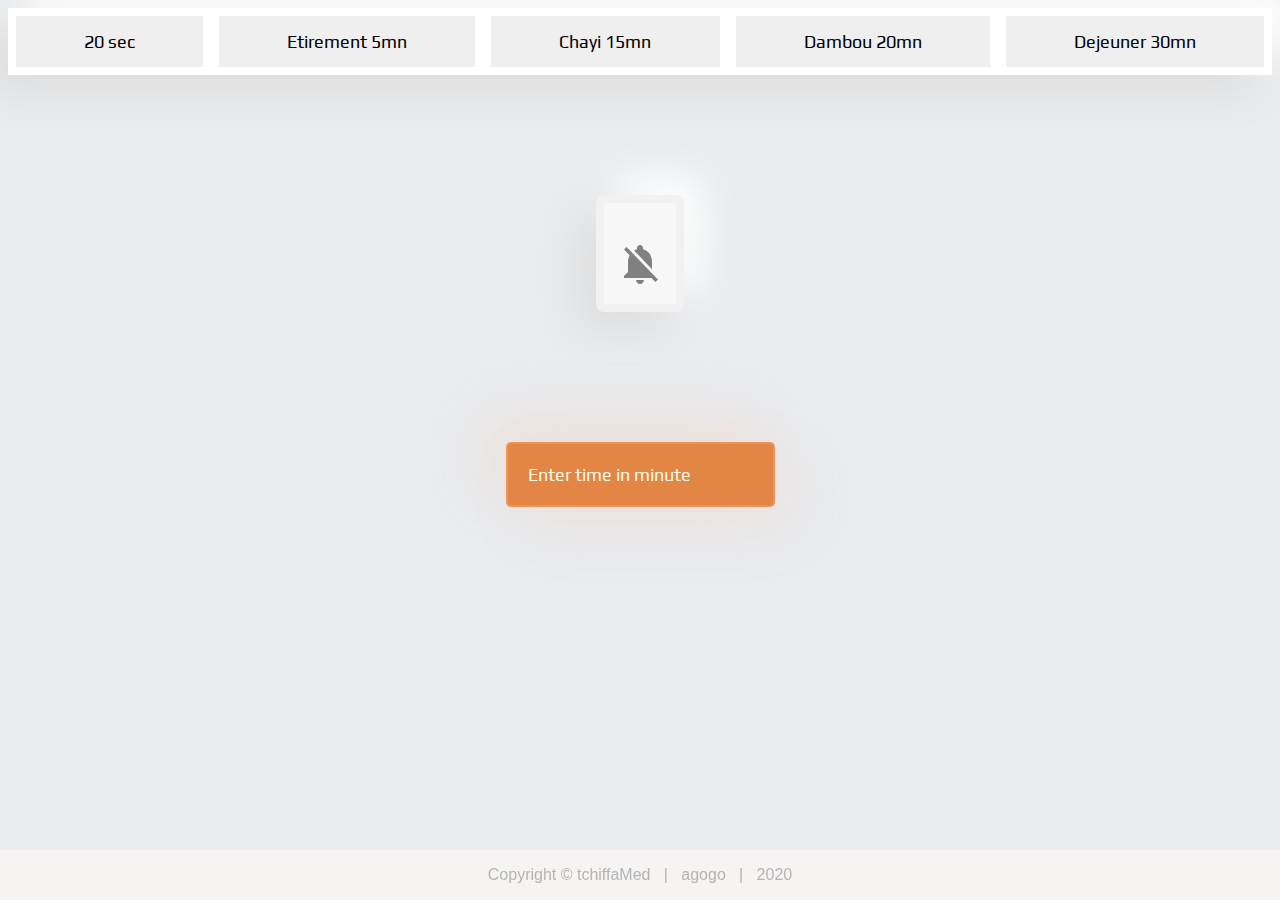
<file: agogo/index.html>
<!DOCTYPE html>
<html lang="en">
<head>
    <link href="https://fonts.googleapis.com/css2?family=Play&display=swap" rel="stylesheet">
    <link href="https://fonts.googleapis.com/icon?family=Material+Icons" rel="stylesheet">

    <meta charset="UTF-8">
    <meta name="viewport" content="width=device-width, initial-scale=1.0">
    <meta http-equiv="X-UA-Compatible" content="ie=edge">
    <link rel="stylesheet" href="agogo.css">
    <title>agogo</title>
    <link rel="shortcut icon" href="favicon.ico" type="image/x-icon">
</head>
<body>
    <div class="timer">
            <div class="back1">
        <div class="time">
                <button data-time='20' class="option1" >20 sec</button>
                <button data-time='300' class="option2" >Etirement 5mn</button>
                <button data-time='900' class="option3" >Chayi 15mn</button>
                <button data-time='1200' class="option4" >Dambou 20mn</button>
                <button data-time='1800' class="option5" >Dejeuner 30mn</button>
        </div>
    </div>
    <div class="but1">
               <div class="display">
                    <p class="time-left"></p>
                    <p class="end-time"></p>
                    <img src="off.svg" class="icon"  alt="" srcset="">
                </div> 
                
           <form name="customForm" id="custom" >
               <input type="text" class="selection" name="minutes" placeholder="Enter time in minute">
           </form>
    </div>

    </div>
<defs>
    
    <footer>
            <p>Copyright &copy; tchiffaMed  &nbsp; | &nbsp; agogo  &nbsp; | &nbsp; 2020</p>
        </footer>
        


        <script src="agogo.js"></script>


        <svg style="width:0;height:0;position:absolute;" aria-hidden="true" focusable="false">
            <linearGradient id="gradientSvg">
                <stop offset="0%" stop-color="var(--color-stop-1)" />
                <stop offset="50%" stop-color="var(--color-stop-2)" />
                <stop offset="100%" stop-color="var(--color-stop-3)" />
            </linearGradient>
        </svg>

</body>
</html>
</file>
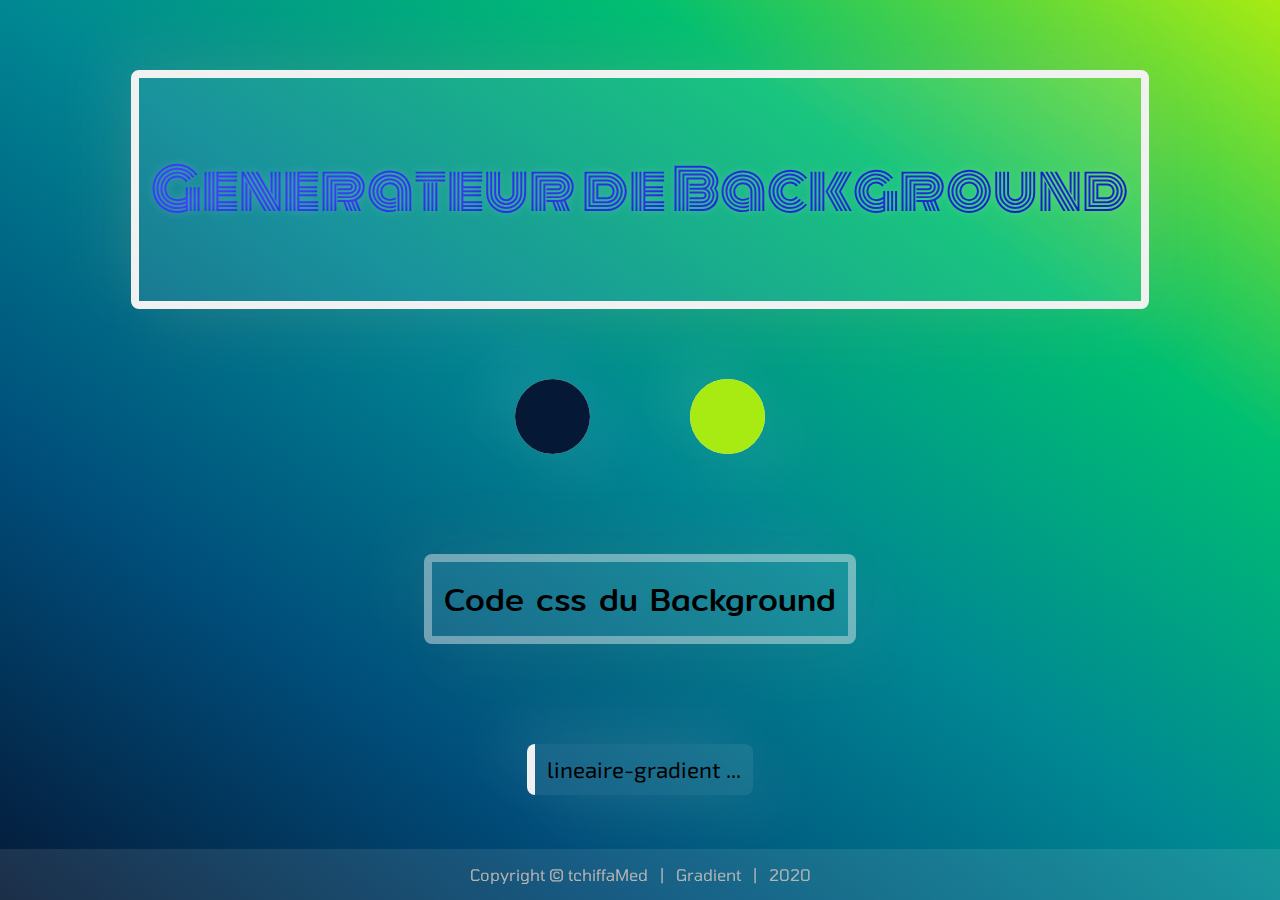
<file: backgroundGenerator/index.html>
<!DOCTYPE html>
<html lang="en">
<head>
    <meta charset="UTF-8">
    <meta name="viewport" content="width=device-width, initial-scale=1.0">
    <meta http-equiv="X-UA-Compatible" content="ie=edge">
    <title>Gradient</title>
    <link href="https://fonts.googleapis.com/icon?family=Material+Icons" rel="stylesheet">
    <link href="https://fonts.googleapis.com/css2?family=Exo+2:wght@200&family=Mitr:wght@200&family=Tomorrow:wght@100&display=swap" rel="stylesheet">    
    <link rel="shortcut icon" href="favicon.ico" type="image/x-icon">
    <link rel="stylesheet" href="backgen.css">
</head>
<body id="bodyBack">
    <div class="pro">
          <div class="title"><p>Generateur   de    Background</p> </div>

    <div class="colour">
            <div class="coloq1">
            <input type="color" class="colo1" id="daya" value="#051937"> 
        </div>

        <div class="coloq2">
            <input type="color" class="colo1" id="biyu" value="#A8EB12"> 
        </div>
    </div>
    
    <p class="codeTitle">Code css du Background</p>

    <p class="graTitle" id="graTitle">lineaire-gradient ...</p>
    </div>
  

    <footer>
            <p>Copyright &copy; tchiffaMed  &nbsp; | &nbsp; Gradient  &nbsp; | &nbsp; 2020</p>
    </footer>

    <script src="gener.js"></script>
</body>
</html>
</file>
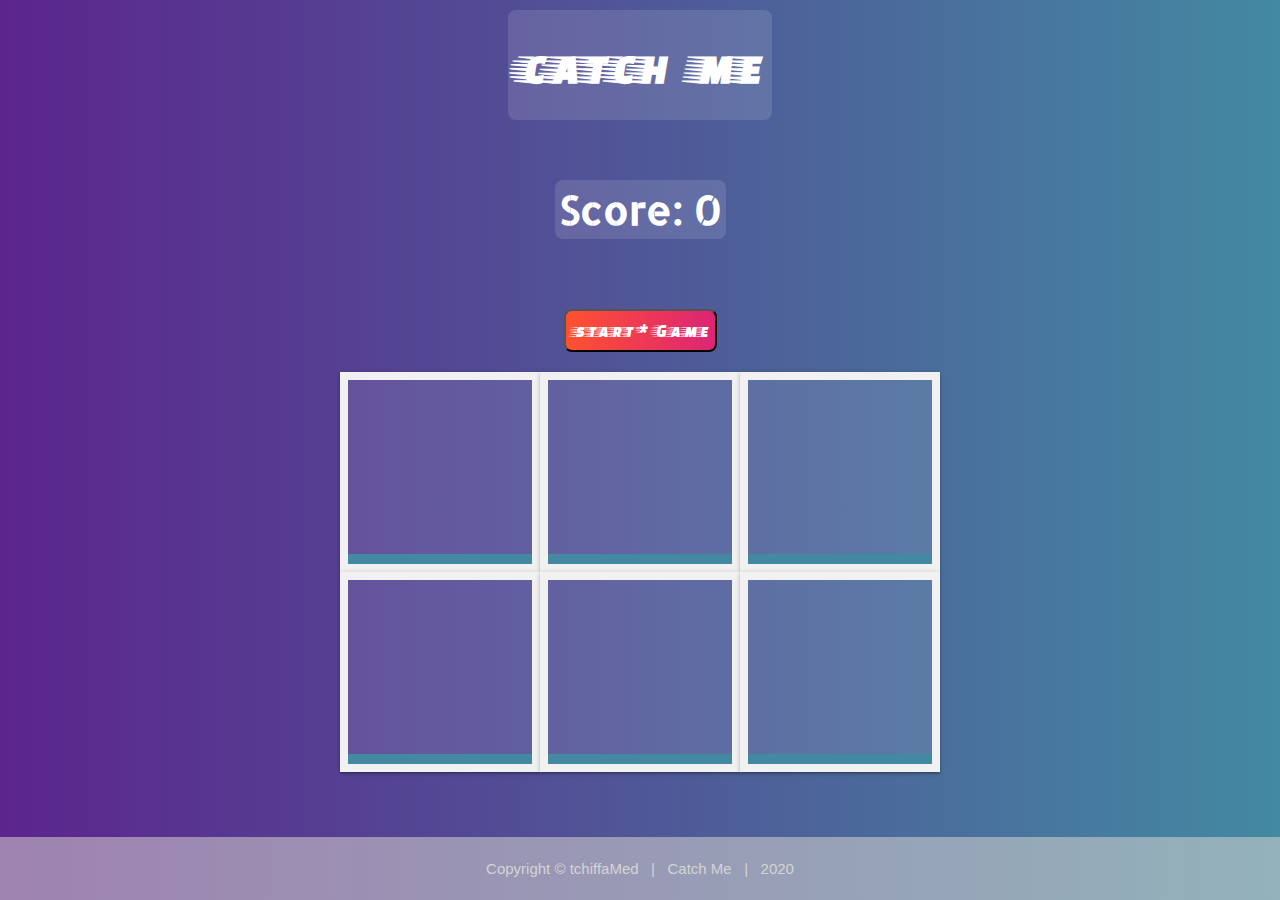
<file: catchMe/index.html>
<!DOCTYPE html>
<html lang="en">
<head>
    <meta charset="UTF-8">
    <meta name="viewport" content="width=device-width, initial-scale=1.0">
    <meta http-equiv="X-UA-Compatible" content="ie=edge">
    <title>CatchMe</title>
    <link href="https://fonts.googleapis.com/css2?family=Faster+One&family=Allerta+Stencil&display=swap" rel="stylesheet">
    <link rel="stylesheet" href="catchMe.css">
</head>

<style>
    

</style>

<body>

    <div class="farko">
        <h1>Catch &nbsp; Me</h1>
    </div>


        <h1 class="visu">Score: <span class="score">0</span></h1>
        <button onClick="startGame()">start * Game</button>
   

</div>


<div class="trou">
    <div class="trou1 cube"> <div class="lappin"></div> </div>
        <div class="trou2 cube"> <div class="lappin"></div> </div>
            <div class="trou3 cube"> <div class="lappin"></div> </div>
                <div class="trou4 cube"> <div class="lappin"></div> </div>
                    <div class="trou5 cube"> <div class="lappin"></div> </div>
                        <div class="trou6 cube"> <div class="lappin"></div></div>
    
</div>


    <footer>
        <p>Copyright &copy; tchiffaMed  &nbsp; | &nbsp; Catch Me  &nbsp; | &nbsp; 2020</p>
    </footer>

    <script src="catchMe.js"></script>

</body>
</html>
</file>
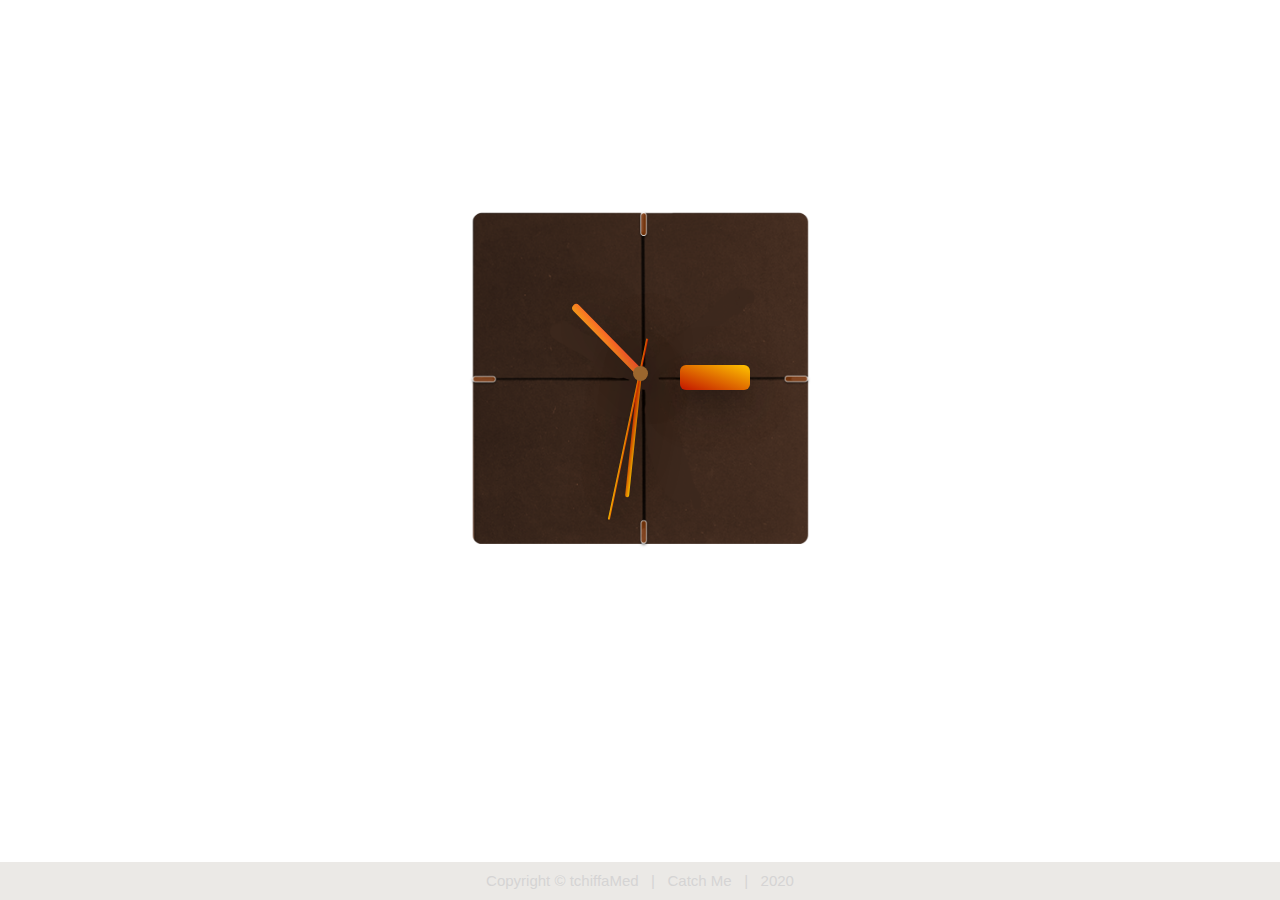
<file: lokaci/index.html>
<!DOCTYPE html>
<html lang="fr">
<head>
    <link rel="stylesheet" href="https://cdnjs.cloudflare.com/ajax/libs/materialize/1.0.0/css/materialize.min.css">
    <meta charset="UTF-8">
    <meta name="viewport" content="width=device-width, initial-scale=1.0">
    <meta http-equiv="X-UA-Compatible" content="ie=edge">
    
      
    <link rel="stylesheet" href="lokaci.css">
    <title>Lokaci</title>
</head>
<body>


            <div class="lokaci kala">

                    <div class="lamba">
                            <div class="lamb" id="lamb" style="font-size: 14px;color: rgb(251, 232, 207); align-items: center;">
                                <span id="lambaHours"></span> <br>
                                <span id="lambaMinutes"></span> <br>
                                <span id="lambaSeconds"></span>
                            </div>
                        </div>

                            <div class="awa">
                                <div class="hr" id="hr">
                                </div>
                            </div>

                                    <div class="minti">
                                        <div class="mn" id="mn">
                                        </div>
                                    </div>

                                                <div class="sekon">
                                                    <div class="sc" id="sc">
                                                    </div>
                                                </div>
            </div>   


<script type="text/javascript">
    
//montre numerique et son de l'aiguille

function lamb(){
            let lambaHours = document.getElementById('lambaHours');
            let lambaMinutes = document.getElementById('lambaMinutes');
            let lambaSeconds = document.getElementById('lambaSeconds');
    
            lambaHours.innerHTML = new Date().getHours() + ':';
            lambaMinutes.innerHTML = new Date().getMinutes() + ':';
            lambaSeconds.innerHTML = new Date().getSeconds();
        }
       let audio = new Audio('i/sound.mp3');
      setInterval(() => {
                lamb();
                audio.play();
        }, 1000)
        
</script>

<footer>
    <p>Copyright &copy; tchiffaMed  &nbsp; | &nbsp; Catch Me  &nbsp; | &nbsp; 2020</p>
</footer>

<script src="lokaci.js"></script>
</body>
</html>
</file>
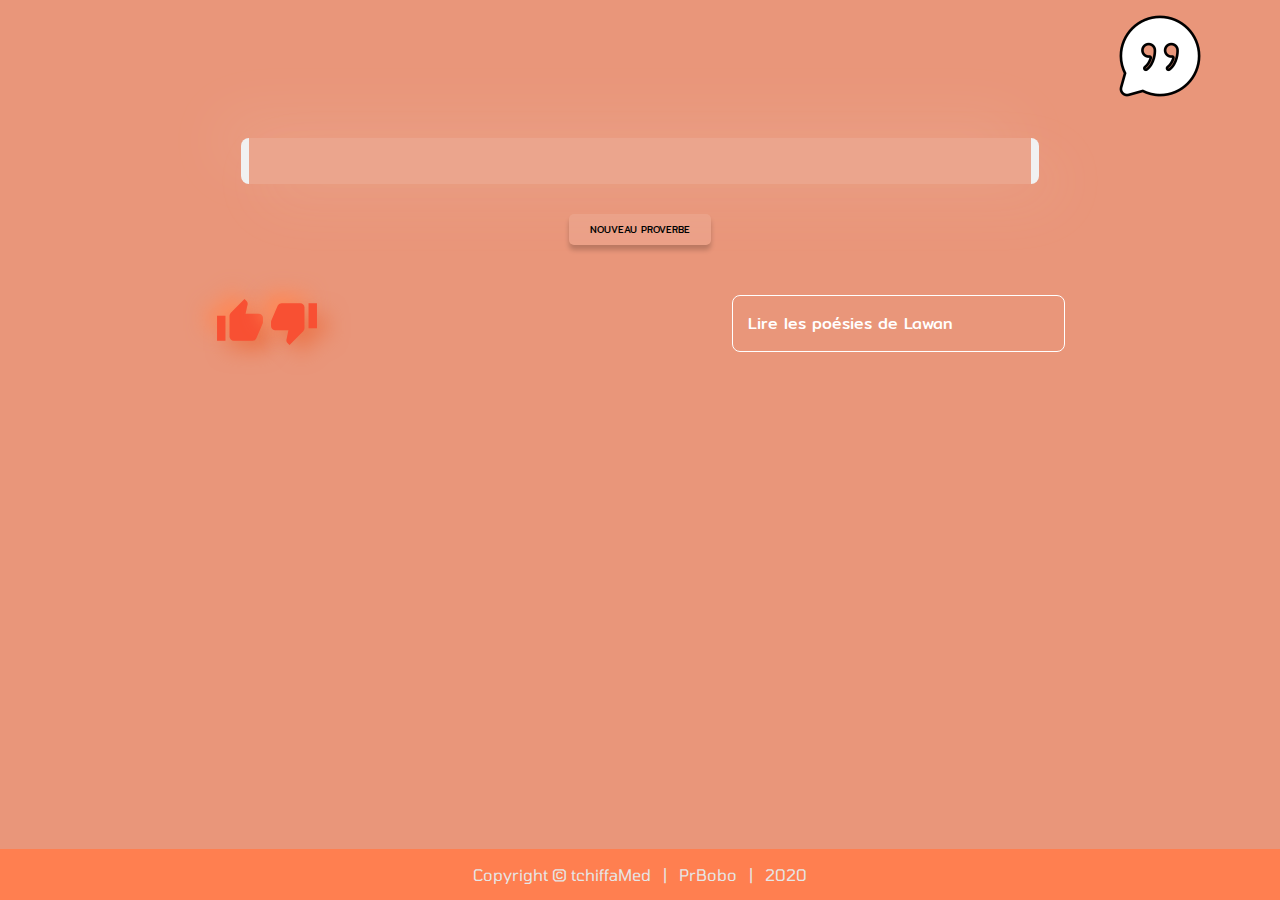
<file: prBobo/index.html>
<!DOCTYPE html>
<html lang="en">
<head>
    <link href="https://fonts.googleapis.com/icon?family=Material+Icons" rel="stylesheet">

    <link href="https://fonts.googleapis.com/css2?family=Mitr:wght@200&family=Tomorrow:wght@100&display=swap" rel="stylesheet">
    <meta charset="UTF-8">
    <meta name="viewport" content="width=device-width, initial-scale=1.0">
    <meta http-equiv="X-UA-Compatible" content="ie=edge">
    <title>Proverbes</title>
    <link rel="stylesheet" href="prbobo.css">
</head>
    
<body>
    <header>
            <!-- <i class="material-icons hed">blur_on</i> -->
            <img src="quote.png" alt="" class="hed">
    </header>


    <div class="quote"> 
            <p id="generateur"></p> 
    </div>

    <div class="cli">

        <a class="buttn" type="button" onClick = "magana()"> 
               <span></span>
               <span></span>
               <span></span>
               <span></span>
           Nouveau proverbe</a>
   </div>


   
           

   
                        <div class="ico">
                        </div>

                        <div class="bas indexr">
                                <div class="ico">
                                        <a href=""><i class="material-icons">thumb_up</i></a>  
                                        <a href=""><i class="material-icons">thumb_down</i></a> 
                                </div>

                                <a href="lawan.html" class="navigate">
                                Lire les poésies de Lawan  
                                <i class="material-icons">east</i> 
                                </a>  
                         </div>

                        

<footer>
    <p>Copyright &copy; tchiffaMed  &nbsp; | &nbsp; PrBobo  &nbsp; | &nbsp; 2020</p>
</footer>

<script src="prBobo.js"></script>
</body>
</html>
</file>
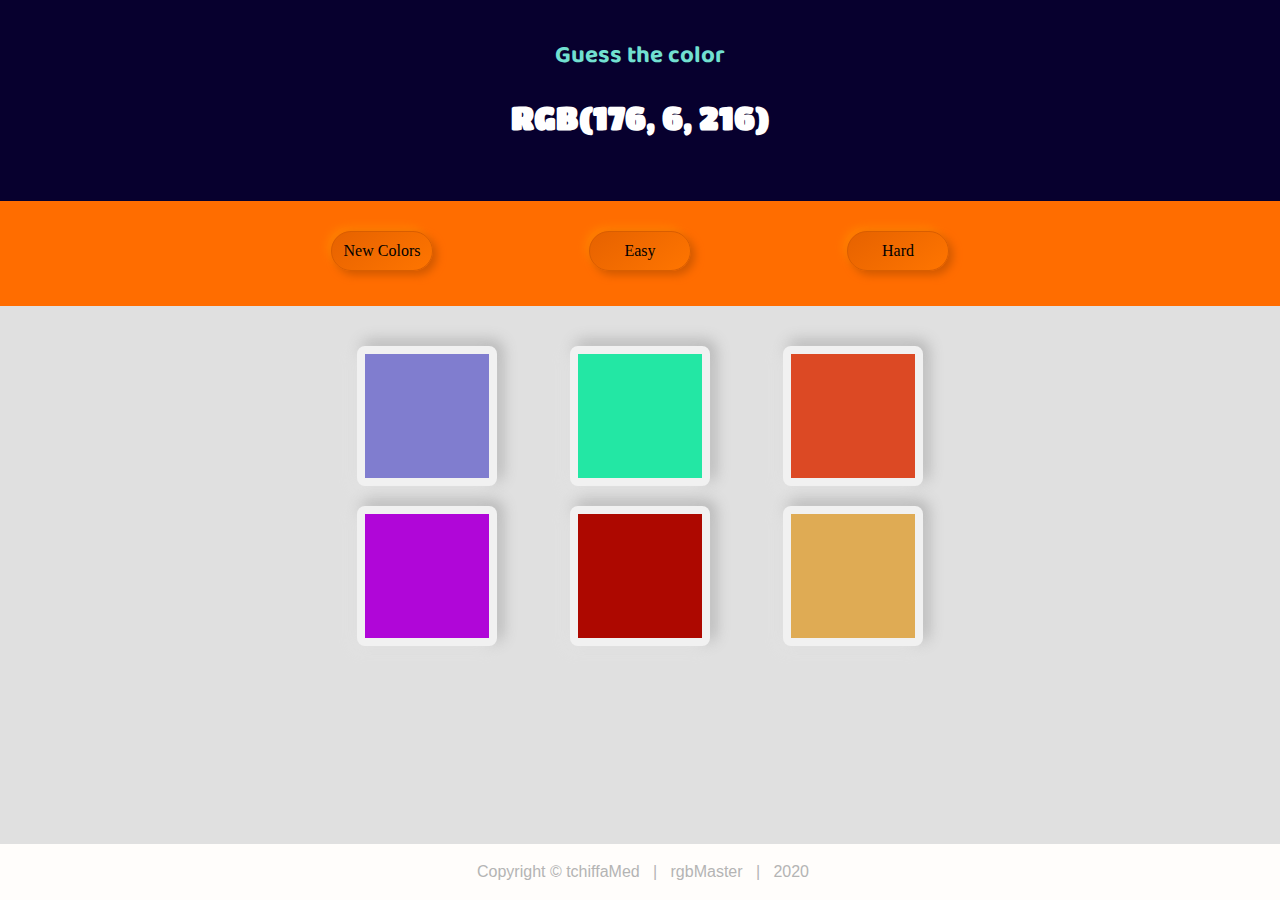
<file: rgbMaster/index.html>
<!DOCTYPE html>
<html lang="en">
<head>
    <meta charset="UTF-8">
    <meta name="viewport" content="width=device-width, initial-scale=1.0">
    <meta http-equiv="X-UA-Compatible" content="ie=edge">
    <link href="https://fonts.googleapis.com/css2?family=Baloo+2&family=Titan+One&display=swap" rel="stylesheet">    <title>RGB Master</title>
    <link rel="stylesheet" href="rgbM.css">
    <link rel="shortcut icon" href="favicon.ico" type="image/x-icon">
</head>
<body>
    <div class="header">
            <h3>Guess the color</h3>
            <h1 id="afficheResult">rgb(178, 166, 142)</h1>
            <p id="status"><img src="surprised.svg" alt=""></p>
    </div>

    <div class="men">
        <div class="menu" id="strip">
            <a href="#" id="reset">New colors</a> 
            
            <a href="#" class="mode" id="easy">Easy</a>    
            <a href="#" class="mode selected" id="hard" class="selected">Hard</a> 
        </div>  
    </div>

    <div class="spa">
        <div class="space">
                <div class="cl1 colorCase"></div>
                    <div class="cl2 colorCase"></div>
                        <div class="cl3 colorCase"></div>
                            <div class="cl4 colorCase"></div>
                                <div class="cl5 colorCase"></div>
                                    <div class="cl6 colorCase"></div>
        </div>
    </div>
  

    
    <footer>
        <p>Copyright &copy; tchiffaMed  &nbsp; | &nbsp; rgbMaster  &nbsp; | &nbsp; 2020</p>
    </footer>
<script src="rgbM.js"></script>
</body>
</html>
</file>
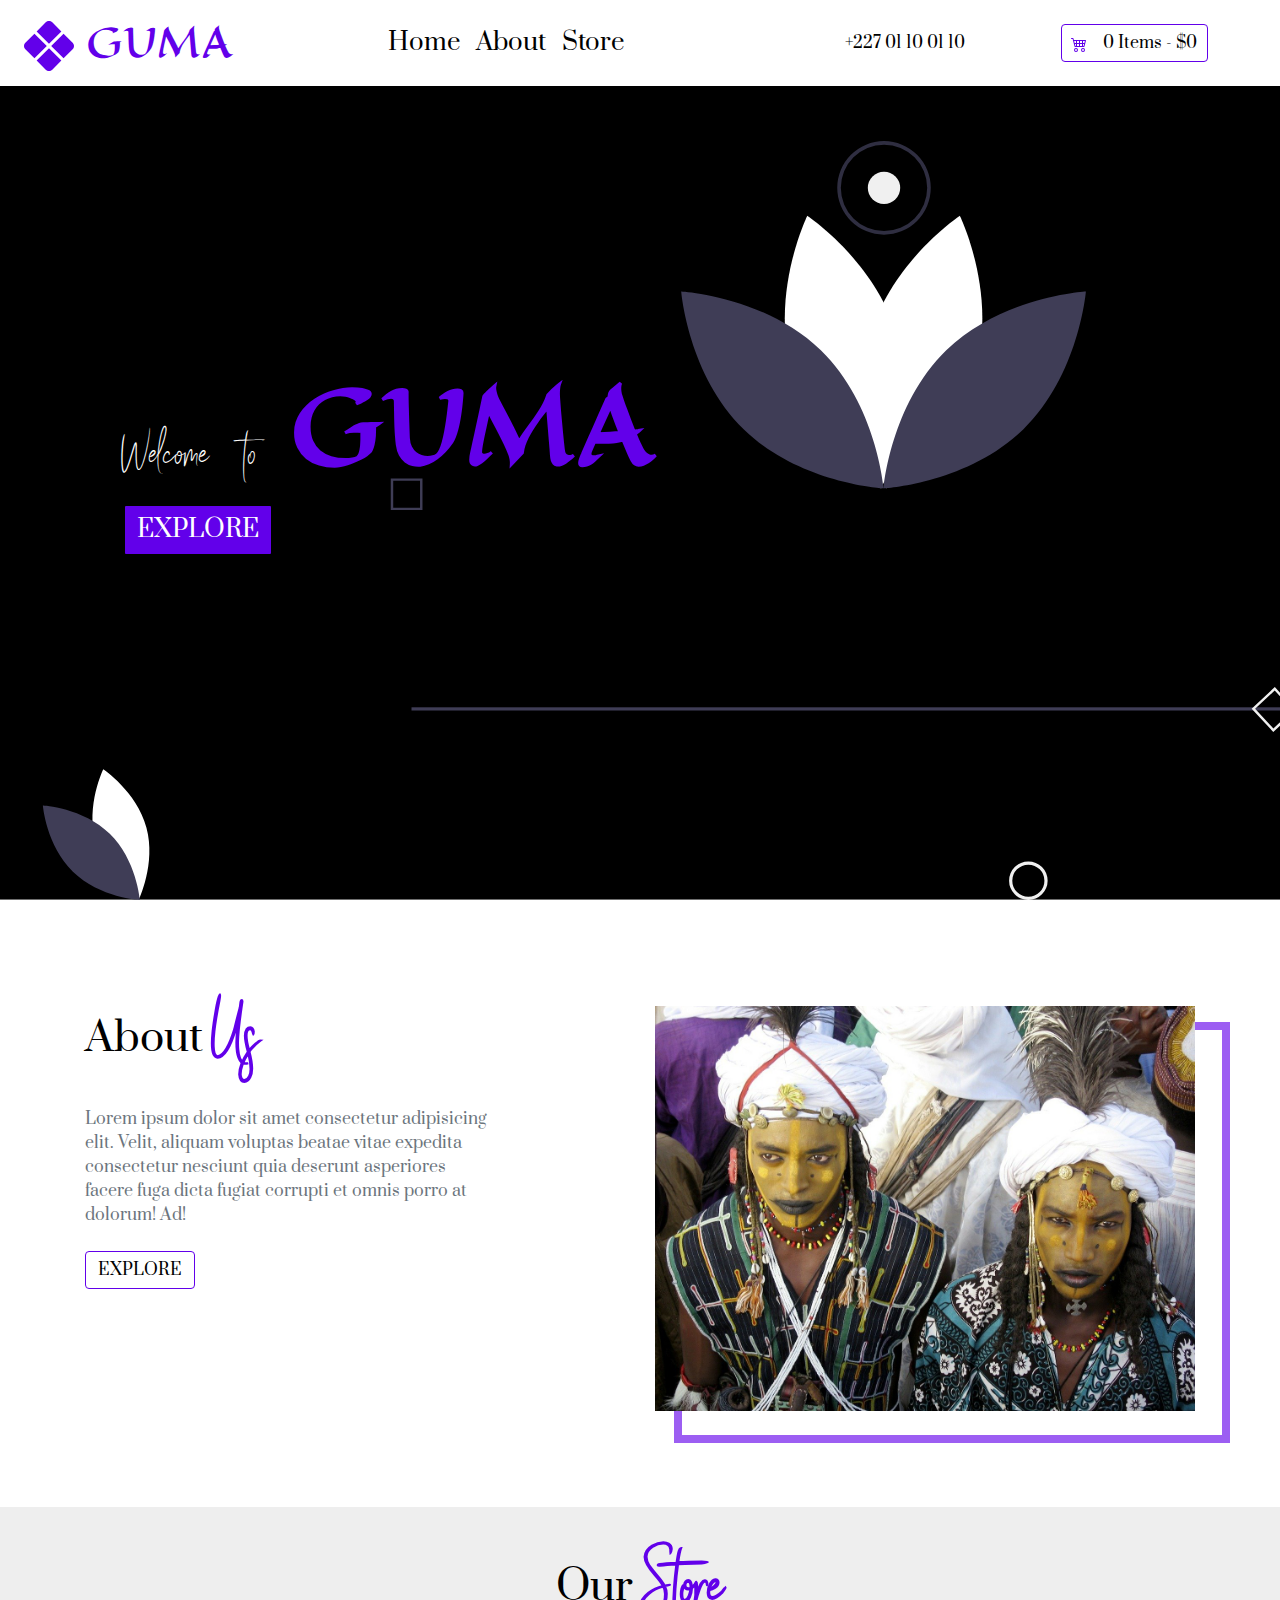
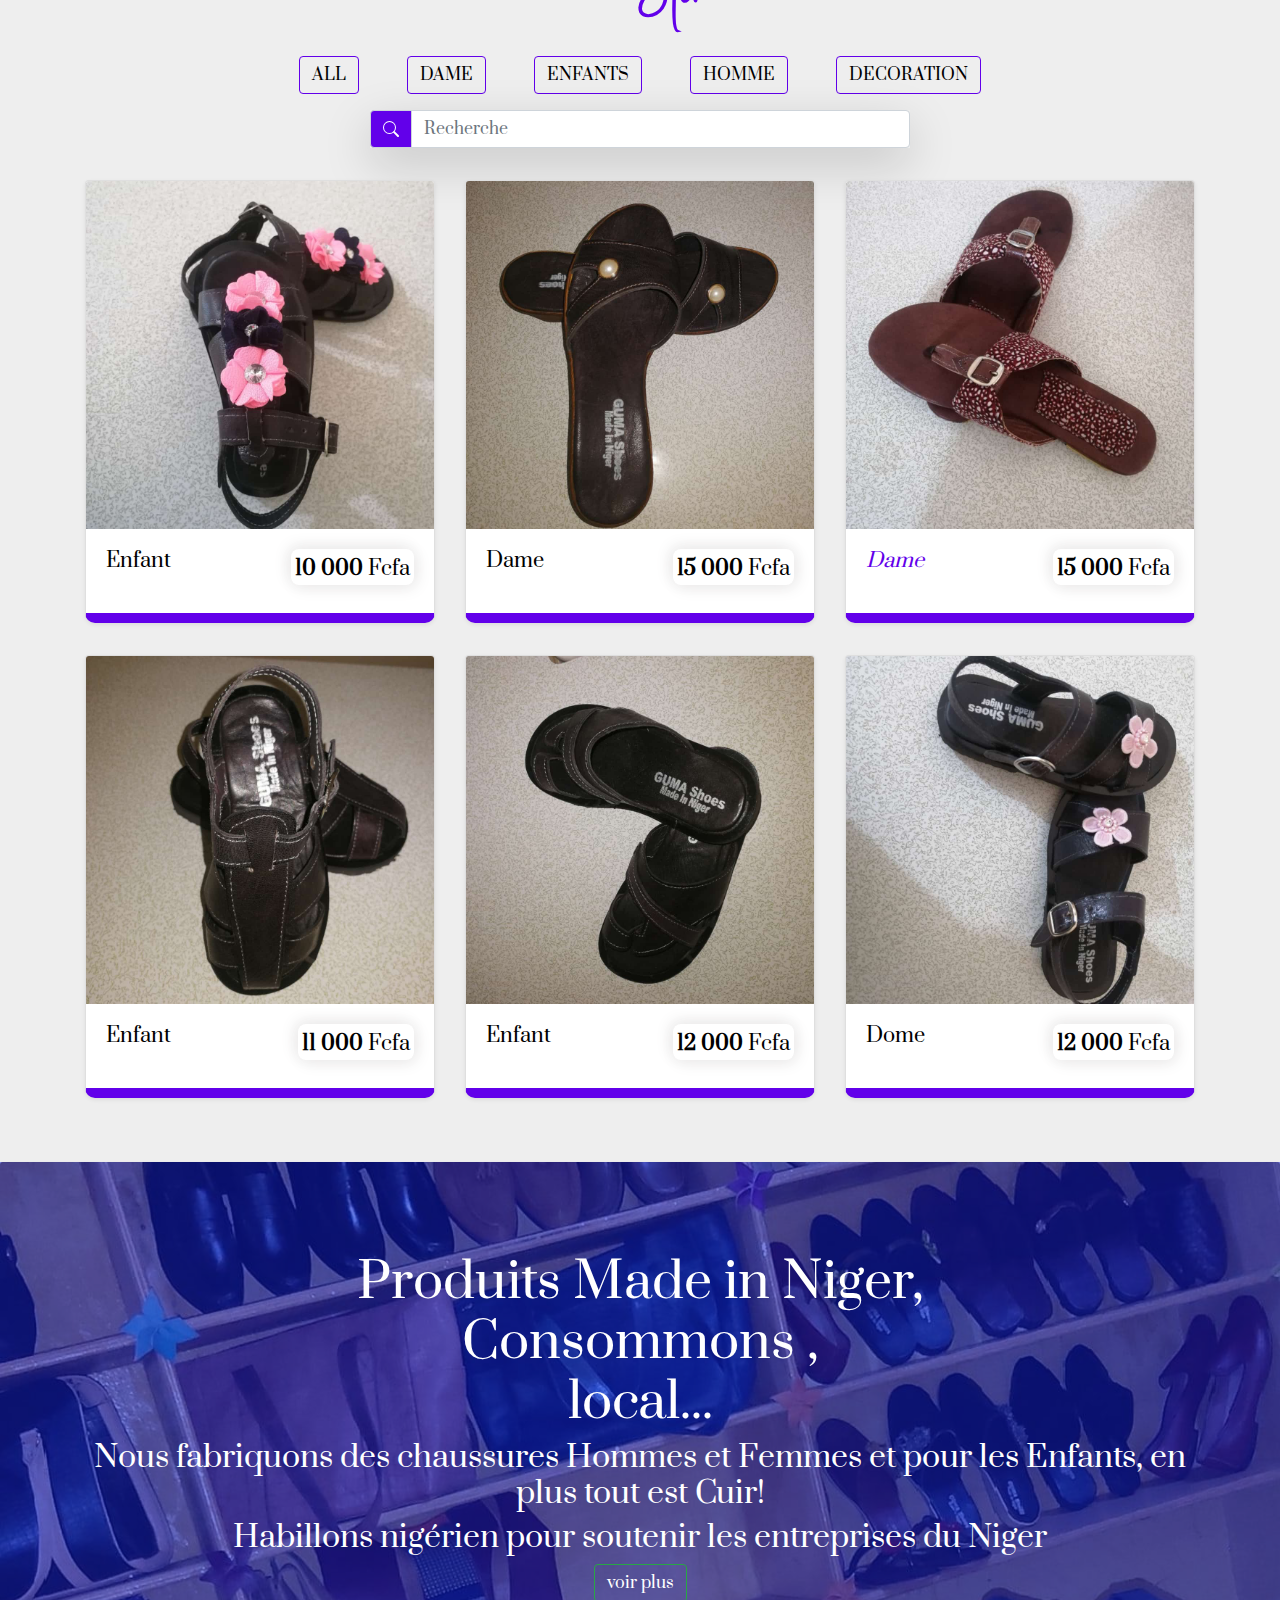
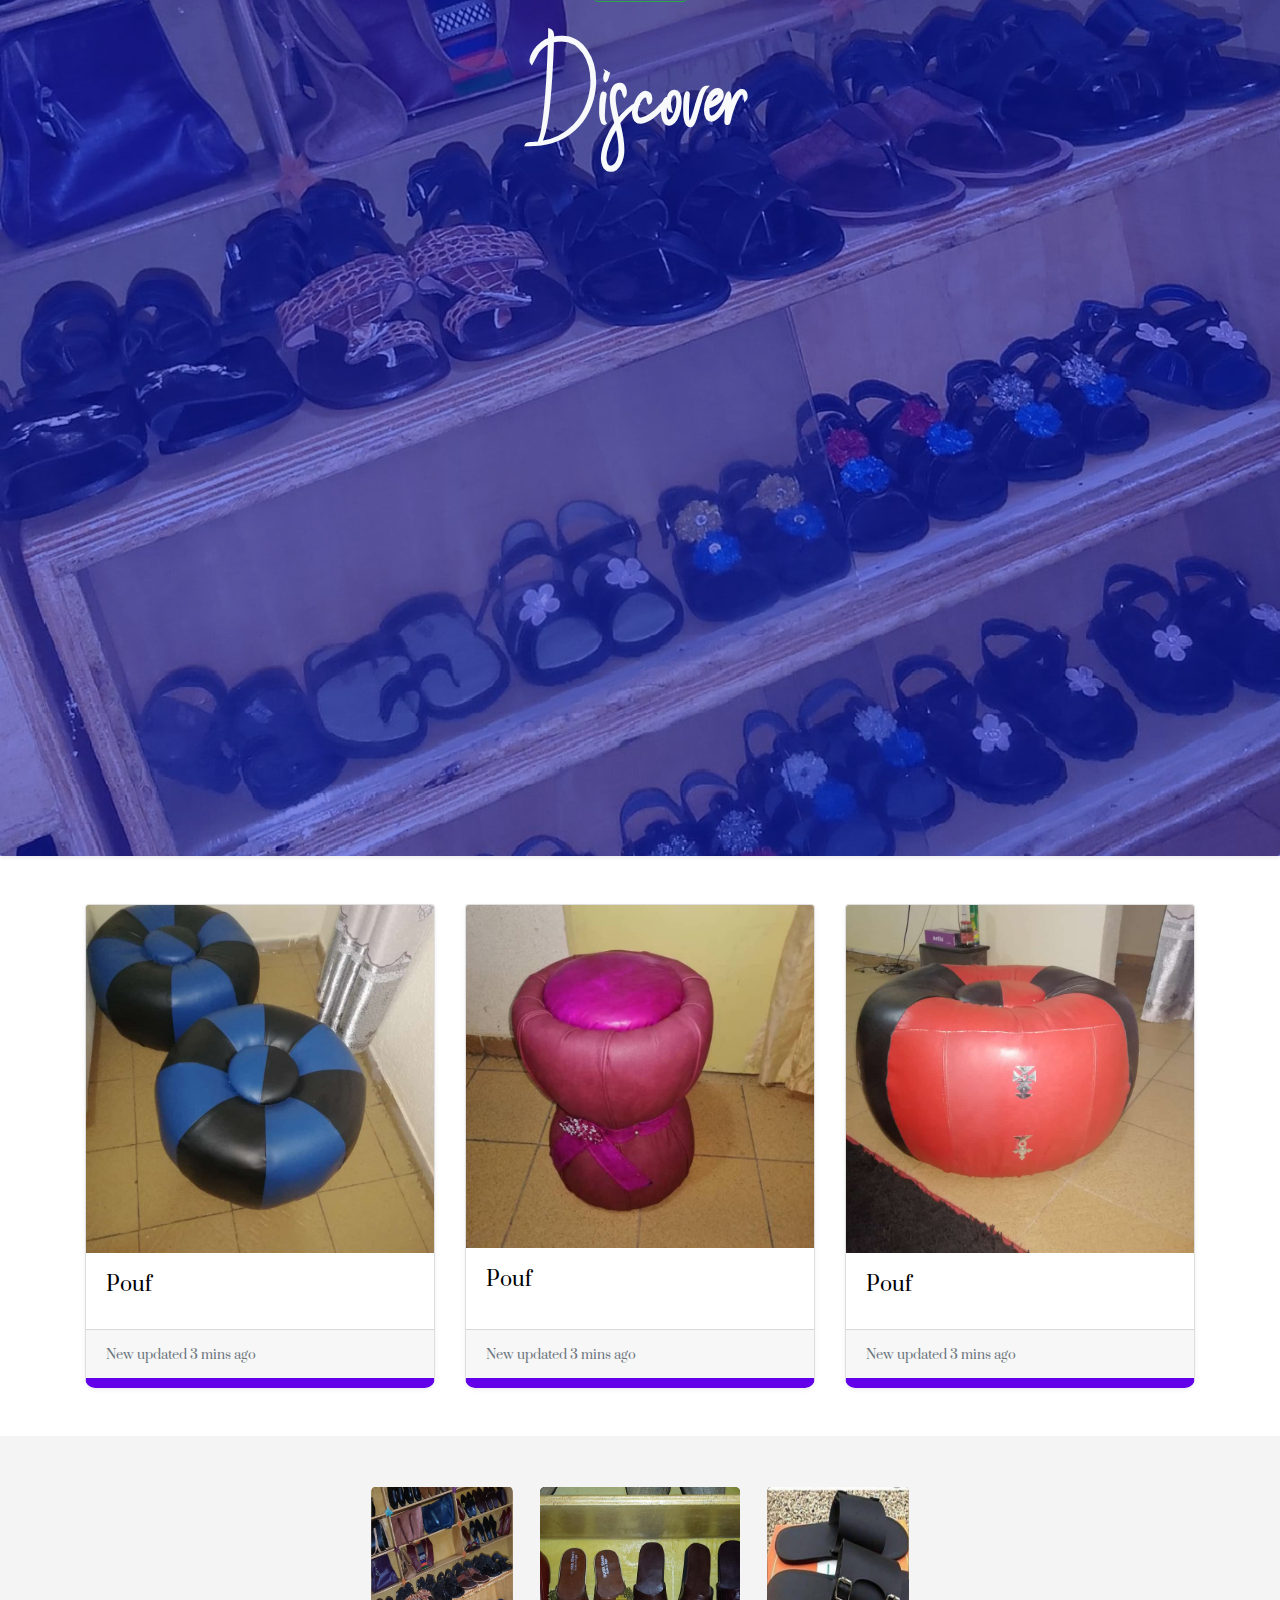
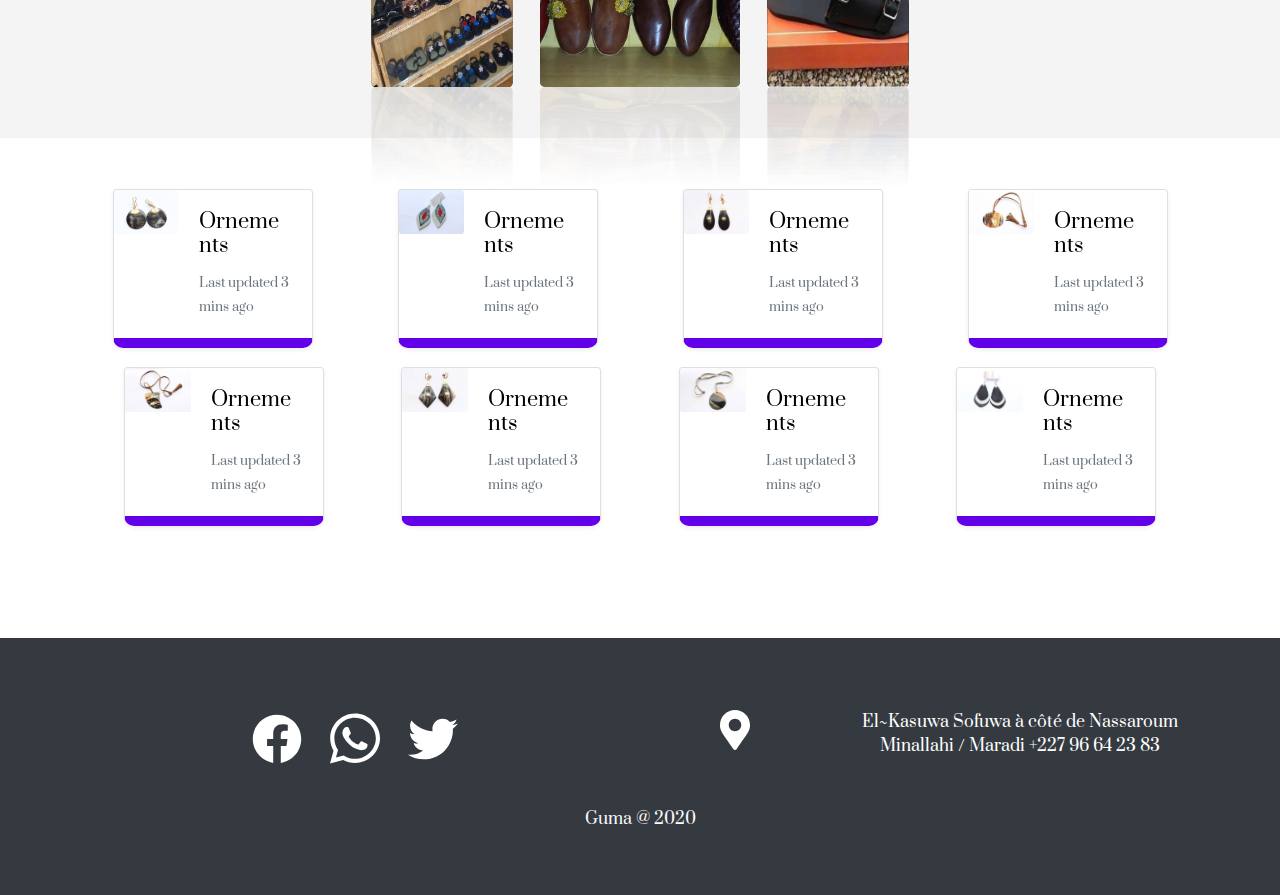
<file: shopping/index.html>
<!DOCTYPE html>
<html lang="fr">

<head>
  <meta charset="UTF-8">
  <meta name="viewport" content="width=device-width, initial-scale=1.0">
  <meta http-equiv="X-UA-Compatible" content="ie=edge">
  <link href="https://fonts.googleapis.com/css2?family=Mitr:wght@200&family=Prata&family=Eagle+Lake&display=swap" rel="stylesheet">
  <link rel="stylesheet" href="https://pro.fontawesome.com/releases/v5.10.0/css/all.css" integrity="sha384-AYmEC3Yw5cVb3ZcuHtOA93w35dYTsvhLPVnYs9eStHfGJvOvKxVfELGroGkvsg+p" crossorigin="anonymous"/>
  <!-- bootstrap css -->
  <link rel="stylesheet" href="css/bootstrap.min.css">
  <!-- main css -->
  <link rel="stylesheet" href="css/style.css">
  <link rel="stylesheet" href="css/shoping.css">

  <!-- font awesome -->
  <title>Guma</title>
  <style>
  </style>
</head>

<body>
  <!-- header -->
  <header>
    <!-- navbar  -->

    <nav class="navbar navbar-expand-lg px-4">
      <a class="navbar-brand" href="#" style="font-size: 40px;color: #6200ea;"><img src="i/x-diamond.svg" style="width: 50px;" alt=""> GUMA</a>
      <button class="navbar-toggler" type="button" data-toggle="collapse" data-target="#myNav">
        <span class="toggler-icon"><img src="i/filter-left.svg" style="width: 45px;" > </span>
      </button>
      <div class="collapse navbar-collapse" id="myNav">
        <ul class="navbar-nav mx-auto text-capitalize">
          <li class="nav-item active">
            <a class="nav-link" href="#">home</a>
          </li>
          <li class="nav-item">
            <a class="nav-link " href="#">about</a>
          </li>
          <li class="nav-item">
            <a class="nav-link" href="#">store</a>
          </li>
        </ul>
        <div class="nav-info-items  d-lg-flex ">
          <!-- single info -->
          <div class="nav-info align-items-center d-flex justify-content-between mx-lg-5">
            <span class="info-icon mx-lg-3"><i class="fas fa-phone"></i></span>
            <p class="mb-0">+227 01 10 01 10</p>
          </div>
          <!-- end of single info -->
          <!-- single info -->
          <div id="cart-info" class="nav-info align-items-center cart-info d-flex justify-content-between mx-lg-5">
            <span class="cart-info__icon mr-lg-3"><img src="i/cart4.svg"></span>
            
            <p class="mb-0 text-capitalize " id="harira"><span id="item-count">0</span> items - $<span class="item-total">0</span></p>
          </div>
          <!-- end of single info -->
        </div>
      </div>
    </nav>
    <!-- end of nav -->
 <!-- banner  -->
    <div class="container-fluid">
      <div class="row max-height justify-content-center align-items-center ">
        <div class="col-10 banner text-left text-xs-center">
          <h1 class=""> <span class="C">Welcome &ensp; to &ensp; </span> <strong class="banner-title B"> GUMA</strong></h1>
          <a href="#store" class="btn banner-link text-uppercase my-2">explore</a>

        </div>


        <div id="cart" class="cart">

<!-- ************ *** cart item -->

        <div id="mhd">
             

        </div>

          <!-- cart total -->
          <div class="cart-total-container d-flex justify-content-around text-capitalize mt-5">
            <h5>total</h5>
            <h5><strong id="cart-total" class="font-weight-bold">0</strong> Fcfa</h5>
          </div>
          <!--end cart total -->
          <!-- cart buttons -->
          <div class="cart-buttons-container mt-3 d-flex justify-content-between">
            <a href="#" id="clear-cart" class="btn btn-outline-secondary btn-black " style="font-size: 14px;">Vider la panier</a>
            <a href="#" class="btn btn-outline-secondary  bg-success text-white"  style="font-size: 14px;">Commander</a>
          </div>
  <!--end of  cart buttons -->
          <!--  -->
        </div>



      </div>
    </div>




    <!--end of  banner  -->
  </header>
  <!-- header -->
  <!-- about us -->
  <section class="about py-5" id="about">
    <div class="container">

      <div class="row">
        <div class="col-10 mx-auto col-md-6 my-5">
          <h1 class="text-capitalize">about <strong class="banner-title ">us</strong></h1>
          <p class="my-4 text-muted w-75">Lorem ipsum dolor sit amet consectetur adipisicing elit. Velit, aliquam voluptas
            beatae vitae expedita consectetur nesciunt quia deserunt asperiores facere fuga dicta fugiat corrupti et omnis
            porro at dolorum! Ad!</p>
          <a href="#" class="btn btn-outline-secondary btn-black text-uppercase ">explore</a>

        </div>
        <div class="col-10 mx-auto col-md-6 align-self-center my-5">
          <div class="about-img__container">
            <img src="i/niger.jpg" class="img-fluid" alt="">
          </div>
        </div>
      </div>
    </div>
  </section>

  <!-- end of about us -->


  <!-- store -->
  <section id="store" class="store py-5">
    <div class="container">
      <!-- section title -->
      <div class="row">
        <div class="col-10 mx-auto col-sm-6 text-center">
          <h1 class="text-capitalize">our <strong class="banner-title ">store</strong></h1>
        </div>
      </div>
      <!-- end of section title -->
      <!--filter buttons -->
      <div class="row">
        <div class=" col-lg-8 mx-auto d-flex justify-content-around my-2 sortBtn flex-wrap">
          <a href="#" class="btn btn-outline-secondary btn-black text-uppercase filter-btn m-2" data-filter="all"> all</a>
          <a href="#" class="btn btn-outline-secondary btn-black text-uppercase filter-btn m-2" data-filter="cakes">Dame</a>
          <a href="#" class="btn btn-outline-secondary btn-black text-uppercase filter-btn m-2" data-filter="cupcakes">Enfants</a>
          <a href="#" class="btn btn-outline-secondary btn-black text-uppercase filter-btn m-2" data-filter="sweets">Homme</a>
          <a href="#" class="btn btn-outline-secondary btn-black text-uppercase filter-btn m-2" data-filter="doughnuts">Decoration</a>
        </div>
      </div>
      <!-- search box -->
      <div class="row">

        <div class="col-10 mx-auto col-md-6">
          <form class="shadow-lg">
            <div class="input-group mb-3">
              <div class="input-group-prepend">
                <span class="input-group-text search-box" id="search-icon"> <img src="i/search.svg"></span>
              </div>
              <input type="text" class="form-control" placeholder='Recherche' id="search-item">
            </div>

          </form>
        </div>
      </div>
 <!--end of filter buttons -->

      <!-- store  items-->
      <div class="row" class="store-items" id="store-items">

         <!-- single item -->
         <div class="col-10 col-sm-6 col-lg-4 mx-auto my-3 store-item cupcakes" data-item="cupcakes">
            <div class="card ">
              <div class="img-container">
                <img src="i/1.jpg" class="card-img-top store-img" alt="" />
                <span class="store-item-icon">
                    <img src="i/cart-plus.svg">
                </span>
              </div>
  
              <div class="card-body">
                <div class="card-text d-flex justify-content-between text-capitalize">
  
                      <h5 id="store-item-name"><i class="fas fa-female"></i> Enfant</h5>
                      <h5 class="store-item-value">
                        <strong id="store-item-price" class="font-weight-bold">10 000</strong>
                        Fcfa
                      </h5>
                </div>
              </div>
            </div>
            <!-- end of card-->
         </div>


                <!-- single item -->
        <div class="col-10 col-sm-6 col-lg-4 mx-auto my-3 store-item cupcakes" data-item="cupcakes">
            <div class="card ">
              <div class="img-container">
                <img src="i/2.jpg" class="card-img-top store-img" alt="" />
                <span class="store-item-icon">
                    <img src="i/cart-plus.svg">
                </span>
              </div>
  
              <div class="card-body">
                <div class="card-text d-flex justify-content-between text-capitalize">
  
                      <h5 id="store-item-name"><i class="fas fa-female" style="color: ;"></i> Dame</h5>
                      <h5 class="store-item-value">
                        <strong id="store-item-price" class="font-weight-bold">15 000</strong>
                        Fcfa
                      </h5>
                </div>
              </div>
            </div>
            <!-- end of card-->
          </div>
  <!--end of single store item-->
          <!-- single item -->
          <div class="col-10 col-sm-6 col-lg-4 mx-auto my-3 store-item cakes" data-item="cakes">
  
            <div class="card">
              <div class="img-container">
                <img src="i/3.jpg" class="card-img-top store-img" alt="" />
                <span class="store-item-icon">
                    <img src="i/cart-plus.svg">
                </span>
              </div>
  
              <div class="card-body">
                <div class="card-text d-flex justify-content-between text-capitalize">
                  <h5 id="store-item-name"><i class="fas fa-female"> Dame</i> </h5>
                  <h5 class="store-item-value"><strong id="store-item-price" class="font-weight-bold">15 000</strong> Fcfa</h5>
  
                </div>
              </div>
            </div>
            <!-- end of card-->
          </div>
  <!--end of single store item-->
          <div class="col-10 col-sm-6 col-lg-4 mx-auto my-3 store-item cakes" data-item="cakes">
  
              <div class="card">
                <div class="img-container">
                  <img src="i/4.jpg" class="card-img-top store-img" alt="" />
                  <span class="store-item-icon">
                      <img src="i/cart-plus.svg">
                  </span>
                </div>
  
                <div class="card-body">
                  <div class="card-text d-flex justify-content-between text-capitalize">
                    <h5 id="store-item-name"><i class="fas fa-male"> </i> Enfant</h5>
                    <h5 class="store-item-value"><strong id="store-item-price" class="font-weight-bold">11 000</strong> Fcfa</h5>
  
                  </div>
                </div>
              </div>
              <!-- end of card-->
          </div>
  <!--end of single store item-->
          <div class="col-10 col-sm-6 col-lg-4 mx-auto my-3 store-item cakes" data-item="cakes">
  
              <div class="card">
                <div class="img-container">
                  <img src="i/5.jpg" class="card-img-top store-img" alt="" />
                  <span class="store-item-icon">
                      <img src="i/cart-plus.svg">
                  </span>
                </div>
  
                <div class="card-body">
                  <div class="card-text d-flex justify-content-between text-capitalize">
                    <h5 id="store-item-name z"><i class="fas fa-male"></i> Enfant</h5>
                    <h5 class="store-item-value"><strong id="store-item-price" class="font-weight-bold">12 000</strong> Fcfa</h5>
  
                  </div>
                </div>
              </div>
              <!-- end of card-->
          </div>
  <!--end of single store item-->
          <div class="col-10 col-sm-6 col-lg-4 mx-auto my-3 store-item cakes" data-item="cakes">
  
              <div class="card">
                <div class="img-container">
                  <img src="i/6.jpg" class="card-img-top store-img" alt=""/>
                  <span class="store-item-icon">
                      <img src="i/cart-plus.svg">
                  </span>
                </div>
  
                <div class="card-body">
                  <div class="card-text d-flex justify-content-between text-capitalize">
                    <h5 id="store-item-name"><i class="fas fa-female"></i> Dome</h5>
                    <h5 class="store-item-value"><strong id="store-item-price" class="font-weight-bold">12 000</strong> Fcfa</h5>
  
                  </div>
                </div>
              </div>
              <!-- end of card-->
          </div>
  <!--end of single store item-->


              <!-- end of card-->
      </div>

<!--end of single store item-->

 

      </div>
  </section>
  <!--end of store items -->

  <div class="card" style="border-radius: 0px; border: black; ">
      <img src="i/15.jpg" class="card-img img-fluid" alt="">
     <div class="card-img-overlay" style=" background-color:rgba(12, 24, 199, 0.534); align-items: center;">
         <div class="row">
                  <div class="col-lg-12 text-center text-white conso">
                        <h1>Produits Made in Niger,<br> Consommons ,<br> local...</h1>
                            <div class="container">
                                  <h6 style="font-weight: normal;">Nous fabriquons des chaussures Hommes et Femmes et pour les Enfants, en plus tout est Cuir!</h6>
                                  <h6>Habillons nigérien pour soutenir les entreprises du Niger</h6>
                            </div>
                          
                            <button type="button" data-target="#discoverPhoto" class="btn btn-outline-success text-white" >
                            <i class="fas fa-arrow-right"></i> voir plus</button>    
                              
                  </div>
        </div>

        <div class="row mt-5">
            <div class="col-10 mx-auto col-sm-6 text-center">
              <h1 class="text-capitaliz"><strong class="text-light discover">Discover</strong></h1>
            </div>
        </div>


     </div>
  </div>
  
      <div class="container pt-5 pb-5">
        <div class="row">
          <div class="col">

              <div class="card-deck">
                  <div class="card">
                    <img src="i/24.jpg" class="card-img-top" alt="...">
                    <div class="card-body">
                      <h5 class="card-title">Pouf</h5>
                    </div>
                    <div class="card-footer">
                      <small class="text-muted">New updated 3 mins ago</small>
                    </div>
                  </div>
                  <div class="card">
                    <img src="i/25.jpg" class="card-img-top" alt="...">
                    <div class="card-body">
                      <h5 class="card-title">Pouf</h5>
                    </div>
                    <div class="card-footer">
                      <small class="text-muted">New updated 3 mins ago</small>
                    </div>
                  </div>
                  <div class="card">
                    <img src="i/26.jpg" class="card-img-top" alt="...">
                    <div class="card-body">
                      <h5 class="card-title">Pouf</h5>
                    </div>
                    <div class="card-footer">
                      <small class="text-muted">New updated 3 mins ago</small>
                    </div>
                  </div>
                </div>

          </div>
        </div>

      </div>
  

  <section id="discoverPhoto" class="discover  py-5">
      <div class="container" >
          <!-- section title -->
          
      <div class="row ">
        <div class="col-12 mx-auto col-sm-6  text-center">
          <div class="tourno" style="margin: 3px auto;">
            <span style="--i:1"><img src="i/7.jpg" class="tourni"></span>
            <span style="--i:2"><img src="i/8.jpg" class="tourni"></span>
            <span style="--i:3"><img src="i/9.jpg" class="tourni"></span>
            <span style="--i:4"><img src="i/10.jpg" class="tourni"></span>
            <span style="--i:5"><img src="i/11.jpg" class="tourni"></span>
            <span style="--i:6"><img src="i/12.jpg" class="tourni"></span>
            <span style="--i:7"><img src="i/13.jpg" class="tourni"></span>
            <span style="--i:8"><img src="i/14.jpg" class="tourni"></span>
            <span style="--i:9"><img src="i/27.jpg" class="tourni"></span>
            <span style="--i:10"><img src="i/28.jpg" class="tourni"></span>
        </div>
        </div>
      </div>

    </div>
  </section>



  <div class="container pt-5 pb-5">
      <div class="row ">
        <div class="col-12">

            <div class="card-deck " >
                <div class="card mb-3" style="max-width: 200px;margin: 3px auto;">
                    <div class="row no-gutters">
                      <div class="col-md-4">
                        <img src="i/16.jpg" class="card-img" alt="...">
                      </div>
                      <div class="col-md-8">
                        <div class="card-body">
                          <h5 class="card-title">Ornements</h5>
                          <p class="card-text"><small class="text-muted">Last updated 3 mins ago</small></p>
                        </div>
                      </div>
                    </div>
                  </div>

                  <div class="card mb-3" style="max-width: 200px;margin: 3px auto;">
                      <div class="row no-gutters">
                        <div class="col-md-4">
                          <img src="i/17.jpg" class="card-img" alt="...">
                        </div>
                        <div class="col-md-8">
                          <div class="card-body">
                            <h5 class="card-title">Ornements</h5>
                            <p class="card-text"><small class="text-muted">Last updated 3 mins ago</small></p>
                          </div>
                        </div>
                      </div>
                    </div>

                    <div class="card mb-3" style="max-width: 200px;margin: 3px auto;">
                        <div class="row no-gutters">
                          <div class="col-md-4">
                            <img src="i/18.jpg" class="card-img" alt="...">
                          </div>
                          <div class="col-md-8">
                            <div class="card-body">
                              <h5 class="card-title">Ornements</h5>
                              <p class="card-text"><small class="text-muted">Last updated 3 mins ago</small></p>
                            </div>
                          </div>
                        </div>
                      </div>

                      <div class="card mb-3" style="max-width: 200px;margin: 3px auto;">
                          <div class="row no-gutters">
                            <div class="col-md-4">
                              <img src="i/19.jpg" class="card-img" alt="...">
                            </div>
                            <div class="col-md-8">
                              <div class="card-body">
                                <h5 class="card-title">Ornements</h5>
                                <p class="card-text"><small class="text-muted">Last updated 3 mins ago</small></p>
                              </div>
                            </div>
                          </div>
                        </div>

                       
              </div>

        </div>

            <div class="col-12">
                  <div class="card-deck mx-auto">

                      <div class="card mb-3" style="max-width: 200px;margin: 3px auto;">
                          <div class="row no-gutters">
                            <div class="col-md-4">
                              <img src="i/20.jpg" class="card-img" alt="...">
                            </div>
                            <div class="col-md-8">
                              <div class="card-body">
                                <h5 class="card-title">Ornements</h5>
                                <p class="card-text"><small class="text-muted">Last updated 3 mins ago</small></p>
                              </div>
                            </div>
                          </div>
                        </div>

                        <div class="card mb-3" style="max-width: 200px;margin: 3px auto;">
                            <div class="row no-gutters">
                              <div class="col-md-4">
                                <img src="i/21.jpg" class="card-img" alt="...">
                              </div>
                              <div class="col-md-8">
                                <div class="card-body">
                                  <h5 class="card-title">Ornements</h5>
                                  <p class="card-text"><small class="text-muted">Last updated 3 mins ago</small></p>
                                </div>
                              </div>
                            </div>
                          </div>

                          <div class="card mb-3" style="max-width: 200px;margin: 3px auto;">
                              <div class="row no-gutters">
                                <div class="col-md-4">
                                  <img src="i/22.jpg" class="card-img" alt="...">
                                </div>
                                <div class="col-md-8">
                                  <div class="card-body">
                                    <h5 class="card-title">Ornements</h5>
                                    <p class="card-text"><small class="text-muted">Last updated 3 mins ago</small></p>
                                  </div>
                                </div>
                              </div>
                            </div>

                            <div class="card mb-3" style="max-width: 200px;margin: 3px auto;">
                                <div class="row no-gutters">
                                  <div class="col-md-4">
                                    <img src="i/23.jpg" class="card-img" alt="...">
                                  </div>
                                  <div class="col-md-8">
                                    <div class="card-body">
                                      <h5 class="card-title">Ornements</h5>
                                      <p class="card-text"><small class="text-muted">Last updated 3 mins ago</small></p>
                                    </div>
                                  </div>
                                </div>
                              </div>


                  </div>
            </div>

    </div>
  </div>


  <section id="discover" class=" py-5 bg-dark mt-5">
    <div class="container ">
      <!-- section title -->
      <div class="row">
        <div class="col-10 mx-auto col-sm-6 text-center mt-4 mb-4">
         <a href="https://www.facebook.com/GUMA-SHOES-103489201514134/?refid=13&__tn__=%2Cg" class="mr-4"><img src="i/facebook.svg" alt="" style="width: 50px;"></a> 
         <a href="https://api.whatsapp.com/send?phone=22796642383&fbclid=IwAR2sgZkyTO_0WiieGO5aPyNnZ7vQsM-uNz364hEOi5JJWGiYz88pozg1bDk" class="mr-4"><img src="i/whatsapp.svg" alt="" style="width: 50px;"></a>
         <a href="https://twitter.com"><img src="i/twitter.svg" alt="" style="width: 50px;"></a> 
 
        </div>

        <div class="col-10 mx-auto col-sm-6 text-center mt-4 mb-4">
          <div class="row">
            <div class="col-4 map"><img src="i/map.svg" class="map" alt="" style="width: 30px;"></div>
            <div class="col-8"><span class="text-white">El~Kasuwa Sofuwa à côté de Nassaroum Minallahi / Maradi +227 96 64 23 83</span> 
</div>
          </div>
        </div>

        <div class="col-10 mx-auto col-sm-12 text-center">
          <p class="text-light mt-3" >Guma @ 2020</p>
        </div>
      </div>
    </div>
  </section>

  <!-- modal-container -->
  <div class="container-fluid ">
    <div class="row lightbox-container align-items-center">
      <div class="col-10 col-md-10 mx-auto text-right lightbox-holder">
        <span class="lightbox-close"><i class="fas fa-window-close"></i></span>
        <div class="lightbox-item"></div>
        <span class="lightbox-control btnLeft"><i class="fas fa-caret-left"></i></span>
        <span class="lightbox-control btnRight"><i class="fas fa-caret-right"></i></span>
      </div>

    </div>
  </div>


  <!-- jquery -->
  <script src="js/jquery-3.3.1.min.js"></script>
  <!-- bootstrap js -->
  <script src="js/bootstrap.bundle.min.js"></script>
  <!-- script js -->
  <script src="shopping.js"></script>
</body>

</html>
</file>
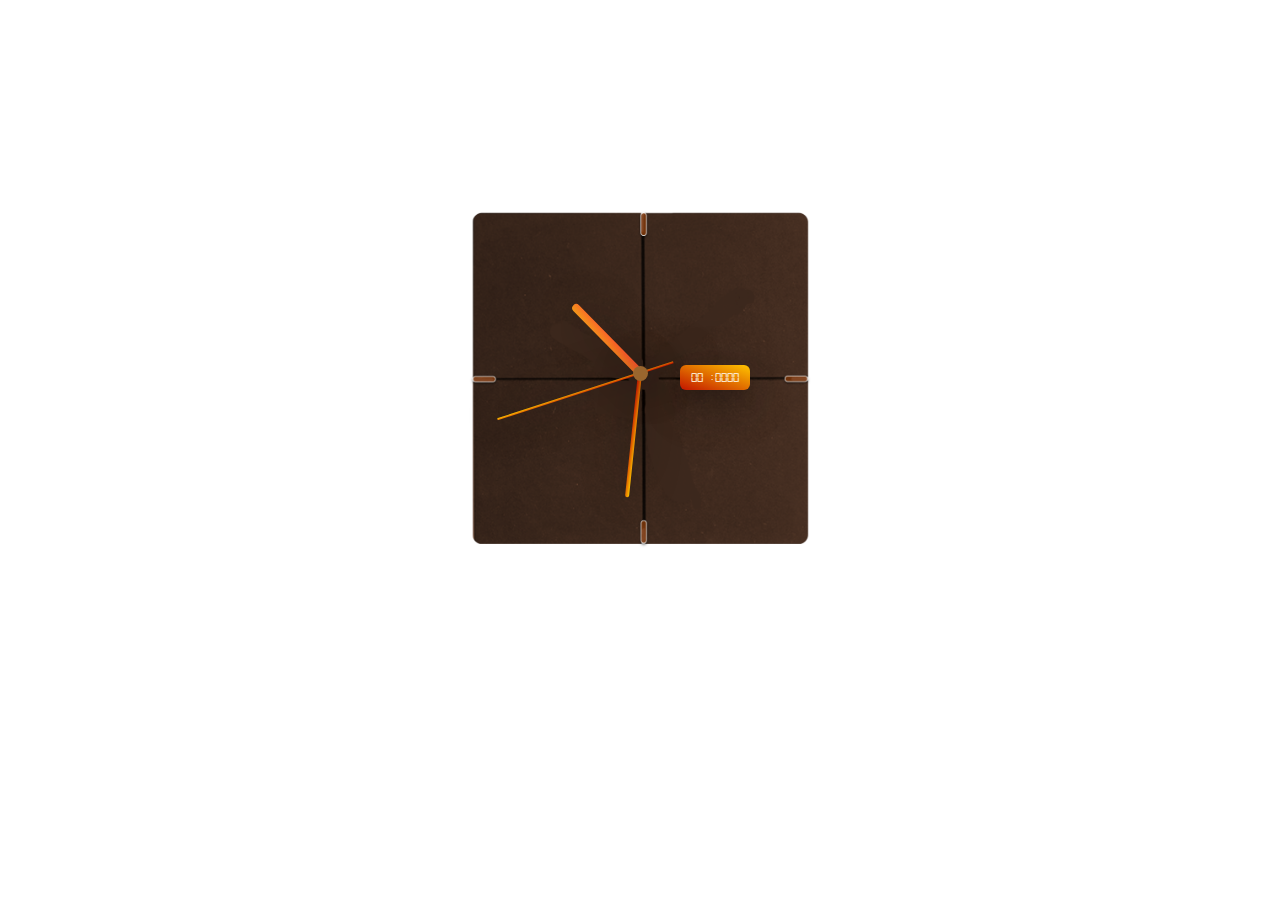
<file: lokaci/lokaci.html>
<!DOCTYPE html>
<html lang="fr">
<head>
    <link rel="stylesheet" href="https://cdnjs.cloudflare.com/ajax/libs/materialize/1.0.0/css/materialize.min.css">
    <meta charset="UTF-8">
    <meta name="viewport" content="width=device-width, initial-scale=1.0">
    <meta http-equiv="X-UA-Compatible" content="ie=edge">
    
      
    <link rel="stylesheet" href="lokaci.css">
    <title>Lokaci</title>
</head>
<body>


            <div class="lokaci kala">

                    <div class="lamba">
                            <div class="lamb" id="lamb" style="font-size: 14px;color: rgb(251, 232, 207); align-items: center;">
                                <span id="lambaHours">00 : </span> <br>
                                <span id="lambaMinutes"> 00 </span> <br>
                                <span id="lambaSeconds"> 00 </span>
                            </div>
                        </div>

                            <div class="awa">
                                <div class="hr" id="hr">
                                </div>
                            </div>

                                    <div class="minti">
                                        <div class="mn" id="mn">
                                        </div>
                                    </div>

                                                <div class="sekon">
                                                    <div class="sc" id="sc">
                                                    </div>
                                                </div>
            </div>   


<script type="text/javascript">
    
//montre numerique et son de l'aiguille

function lamb(){
            let lambaHours = document.getElementById('lambaHours');
            let lambaMinutes = document.getElementById('lambaMinutes');
            let lambaSeconds = document.getElementById('lambaSeconds');
    
            lambaHours.innerHTML = new Date().getHours() + ' : ';
            lambaMinutes.innerHTML = new Date().getMinutes() + ' : ';
            lambaSeconds.innerHTML = new Date().getSeconds();
        }
       let audio = new Audio('i/sound.mp3');
      setInterval(() => {
                lamb();
                audio.play();
        }, 1000)
        
</script>



<script src="lokaci.js"></script>
</body>
</html>
</file>
<file: agogo/agogo.css>
body{
    background: #E9EBEE;
    font-family: 'Play', sans-serif;
}

.option1 { grid-area: daya;}
.option2 { grid-area: byu;}
.option3 { grid-area: uku;}
.option4 { grid-area: hudu;}
.option5 { grid-area: byar;}

.time {
    display: grid;
    grid-template-areas: 
    'daya byu uku hudu byar';

    background: linear-gradient(225deg, #e3e3e3, #ffffff);
    box-shadow:  -19px 19px 38px #dedede, 
             19px -19px 38px #ffffff;


}

.time > button {
    border: solid 8px #ffff;
}

.time button {
    font-size: large;
    padding-top: 15px; 
    padding-bottom: 15px;
    font-family: 'Play', sans-serif;
}

button:hover, input:hover{
    
    background-image: linear-gradient(to left bottom, #e38545, #e0873d, #dc8a34, #d88c2b, #d38f21, #c67f24, #b96f26, #aa6127, #86432b, #5c2b28, #31191c, #272727);    
    color: #fff;
    border: none;
    box-shadow:  21px 21px 100px #999999, 
                 -21px -21px 100px #ffffff;
}

.but1 {
    text-align: center;
    margin: 20px auto;
}


.but1 .selection{
    font-size: large;
    padding:20px;
    margin-top: 10px;
    color: ivory;
    font-family: 'Play', sans-serif;
    background-color: #E38545;
    border: solid 2px #ffbb8e4f;
    border-radius: 5px;
    box-shadow:  20px 20px 60px  #ffbb8e20, 
                -20px -20px 60px #ffbb8e33;
}

.but1 .display {
    
    padding: 0.75rem;
    border:solid 8px #f1f1f1;
    border-radius: 8px;
    margin: 120px auto;
    width: fit-content;
    background: #f7f7f7;
    box-shadow:  -19px 19px 38px #dedede, 
    19px -19px 38px #ffffff;
}

.but1 .display .time-left{
    font-size: 5em; 
    margin-top: 15px;
    margin-bottom: 25px;
}

::placeholder{
    color: rgb(248, 248, 224);
}

*:focus{
    outline: 0;
}





.notification{
    animation: shake .1s ease-in-out .1s infinite alternate;
    -webkit-animation: shake .1s ease-in-out .1s infinite alternate;
}
 @keyframes shake {
    from{
        transform: rotate(15deg);
        -webkit-transform: rotate(15deg);
    }
    to{
        transform: rotate(-15deg);
        -webkit-transform: rotate(-15deg);

        transform-origin: center
        center;
        -webkit-transform-origin: center
        center;
    }
}






footer {
    color: #b4b4b4;
    position: fixed;
    text-align: center;
    bottom: 0;
    left: 0;
    width: 100%;
    border: none;
    background: #fffbf888;

font-family: 'Tomorrow', sans-serif;

}

#gradientSvg {
        --color-stop-1: #00c3ff;
        --color-stop-2: #77e190;
        --color-stop-3: #ffff1c;
  }
</file>
<file: backgroundGenerator/backgen.css>
body{
    background-image: linear-gradient(to right top, #051937, #004d7a, #008793, #00bf72, #a8eb12);    padding-left: 2rem;
    padding-right: 2rem;
    text-align: center;
    background-repeat: no-repeat;
    background-attachment: fixed;
    
}

@font-face{
    font-family: 'Monoton';
    src: url("Monoton-Regular.ttf");
}

.title {
    padding: 0.75rem;
    border:solid 8px #f1f1f1;
    max-width: fit-content;
    overflow-wrap: break-word;
    margin: 70px auto;
    border-radius: 8px;
    background: #f7f7f71a;
    box-shadow:  20px 20px 60px  #ffbb8e17, 
                -20px -20px 60px #ffbb8e18;
}

.title p{
    font-family: 'Monoton';
    font-size: 3.5rem;
    overflow-wrap: break-word;
    background: linear-gradient(145deg, #2f32ff, #000dbe);
    text-shadow: 0px 0px 10px rgba(255, 255, 255, 0.2);
    background-clip: text;
    -webkit-background-clip: text;
    -webkit-text-fill-color: transparent;
}

.colour {
 display: flex;
 justify-content:center;

}

.coloq1 {
    position: relative;
    width: 75px;
    height: 75px;
    border: none;
    border-radius: 40px;
    overflow: hidden;
    margin-right: 50px;
    box-shadow:  20px 20px 60px  #fdf0e813, 
                -20px -20px 60px #fffbf818;
}

.coloq2 {
    position: relative;
    width: 75px;
    height: 75px;
    border: none;
    border-radius: 40px;
    overflow: hidden;
    margin-left: 50px;
    box-shadow:  20px 20px 60px  #fdf0e813, 
                -20px -20px 60px #fffbf818;
}
.colo1 {
    position: absolute;
    width: 100px;
    height: 100px;
    top: -10px;
    right: -10px;
    border: none;
}

.codeTitle{
    padding: 0.75rem;
    border:solid 8px #f1f1f169;
    border-radius: 8px;
    font-size: 2rem;
    max-width: fit-content;
    overflow-wrap: break-word;
    margin: 100px  auto;
    background: #f7f7f71a;
    box-shadow:  20px 20px 60px  #ffbb8e0e, 
                -20px -20px 60px #ffbb8e0e;
    font-family: 'Mitr', sans-serif;
}

.graTitle{
    padding: 0.75rem;
    border-radius: 8px;
    border-left:solid 8px #f1f1f1;
    font-size: 1.4rem;
    margin: 100px auto;
    max-width: fit-content;
    overflow-wrap: break-word;
    background: #f7f7f71a;
    box-shadow:  20px 20px 60px  #fdf0e813, 
                -20px -20px 60px #fffbf818;

    font-family: 'Exo 2', sans-serif;
}


footer{
    color: #b4b4b4;
    position: fixed;
    text-align: center;
    bottom: 0;
    left: 0;
    width: 100%;
    border: none;
    background: #fffbf818;

font-family: 'Tomorrow', sans-serif;

}
</file>
<file: catchMe/catchMe.css>
html{
    box-sizing: border-box;
    font-size: 10px;
    height: 100%;

}
*, *:before, *:after{
    box-sizing: inherit;
}

body{
font-family: 'Coda', cursive;
height: 100%;
display: flex;
flex-direction: column;
background: linear-gradient(to right, #5c258d, #4389a2);
/* background: #ffc9c9; */

    }
body{
    padding: 0;
    margin: 0;
}
.farko{
background-color:#ffffff1f;
text-align: center;
/* width: 50%; */
height: auto ;
margin:  10px auto;
padding: 10px;
border-radius: 8px;
    }

    .farko h1{
font-family: 'Faster One';
text-transform: uppercase;
font-size: 4em;
color: white;
padding-bottom: 20px;
height: auto ;
    margin-bottom: 0;
    text-align: center;
}


/* .score{
    background: cyan;
    padding: 0 3rem;
    line-height: 1;
    border-radius: 1rem;
} */

.visu{ 
background-color:#ffffff1f;
text-align: center;
width: fit-content;
padding: 4px;
height: auto ;
margin:  50px auto;
border-radius: 8px;
font-family: 'Allerta Stencil', sans-serif;
font-size: 4em;
color: rgb(255, 255, 255);
box-sizing: border-box;
}


button {
font-size: large;
text-align: center;
padding-top: 10px; 
padding-bottom: 10px;
width: auto;
color: rgb(255, 255, 255);
font-family: 'Faster One', cursive;
display: block;
margin: 20px auto;
background: linear-gradient(to right, #ff512f, #dd2476);
border-radius: 8px;
outline: none;

}
button:hover{
box-shadow: 0px 8px 10px rgba(59, 58, 58, 0.4);
}
.trou{
    width: 600px;
    height: 400px;
    display: flex;
    flex-wrap: wrap;
    margin: 0 auto;
}

.cube {
flex: 1 0 33.33%;
overflow: hidden;
position: relative;
border:solid 8px #f1f1f1;
    background: #ffffff19;
    box-shadow: 0 2px 2px 0 rgba(0, 0, 0, 0.14), 0 3px 1px -2px rgba(0, 0, 0, 0.12), 0 1px 5px 0 rgba(0, 0, 0, 0.2);
}

.cube:after{
    display: block;
    background-size: contain;
    content: '';
    width: 100%;
    height: 80px;
    position: absolute;
    z-index: 2;
    bottom: -70px;
    background: #4389a2;
    
}

.lappin{
    background: url('lap.png') bottom center no-repeat;
    background-size: 75%;
    position: absolute;
    top: 100%;
    width: 100%;
    height: 100%;
    transition: all 0.2s;
}

.cube.up .lappin {
    top: 0;

}

    footer {
color: #d5d4d4;
font-size: 15px;
width: 100%;
border: none;
background: #dad5d188;
padding: 8px;
text-align: center;
margin-top: auto;

font-family: 'Tomorrow', sans-serif;
}


@media screen and (max-width:500px) {

body{
 font-size: 0.9em;
}

.trou{
 width: 80%;
 margin: 70px auto;
}

button {
   font-size: smaller;
   margin: 2px auto; 
}
.cube{
 width: 50px;
 height: 110px;

}
 .lappin{
    background-size: 95%;

 }

 .cube:after{
    bottom: -100px;
    
}

}
</file>
<file: lokaci/lokaci.css>
html{

    height: 100%;

}


* {
    margin: 0;
    padding: 0;
    box-sizing: border-box;
}

body {
    display: flex;
    height: 100%;
    flex-direction: column;
}

.lokaci {
    width: 400px;
    height: 500px;
    margin: 22vh auto;
    background-color: #091921;
    display: flex;
    justify-content: center;
    align-items: center;
    background: url(i/lk.png);
    background-size: cover;
    border-radius: 3%;
 
}

.kala {
    width: 350px;
    height: 350px;
    background-color: #091921;
    

} 

.lokaci:before {
    content: '';
    position: absolute;
    width: 15px;
    height: 15px;
    background: rgb(154, 102, 46);
    border-radius: 50%;
    z-index: 10000;

}

.lokaci .awa ,
.lokaci .minti,
.lokaci .sekon,
.lokaci .lamba
{
    position: absolute;
}

.lokaci .awa, .hr {
    width: 190px;
    height: 190px;
}


.lokaci .minti, .mn {
    width: 260px;
    height: 250px;
}

.lokaci .sekon, .sc {
    width: 300px;
    height: 300px;
}

.lokaci .lamba, .lamb {
    width: 200px;
    height: 100px;
}

.hr, .mn, .sc , .lamb{
    display: flex;
    justify-content: center;
    /*align-items: center;*/
    position: absolute;
    border-radius: 50%;
}

.lamb{
    top: 42%;
    left: 70%;
    box-shadow:  5px 5px 20px #c0c0c0, 
             -5px -5px 20px #b9b9b9;

    
}

.hr:before {
    content: '';
    position: absolute;
    width: 8px;
    height: 100px;
    background: linear-gradient(to left top, #ff512f, #f09819);    box-shadow: 0 24px 38px 3px rgba(0, 0, 0, 0.14), 0 9px 46px 8px rgba(0, 0, 0, 0.12), 0 11px 15px -7px rgba(0, 0, 0, 0.2); 
    border-radius: 50%;
    z-index: 11;
    border-radius: 6px 6px 0 0;
}

.mn:before {
    content: '';
    position: absolute;
    width: 4px;
    height: 120px;
    background: linear-gradient(to left top, #c21500, #ffc500);    
    box-shadow: 0 24px 38px 3px rgba(0, 0, 0, 0.14), 0 9px 46px 8px rgba(0, 0, 0, 0.12), 0 11px 15px -7px rgba(0, 0, 0, 0.2);
    border-radius: 50%;
    z-index: 12;
    border-radius: 6px 6px 0 0;
}

.sc:before {
    content: '';
    position: absolute;
    width: 2px;
    height: 185px;
    background: linear-gradient(to right top, #c21500, #ffc500);    border-radius: 50%;
    box-shadow: 0 24px 38px 3px rgba(0, 0, 0, 0.14), 0 9px 46px 8px rgba(0, 0, 0, 0.12), 0 11px 15px -7px rgba(0, 0, 0, 0.2);
    z-index: 13;
    border-radius: 6px 6px 0 0;
}

.lamb{
 
    position: relative;
    width: 70px;
    height: 25px;
    background: linear-gradient(to right top, #c21500, #ffc500);    border-radius: 50%;
    box-shadow: 0 24px 38px 3px rgba(0, 0, 0, 0.14), 0 9px 46px 8px rgba(0, 0, 0, 0.12), 0 11px 15px -7px rgba(0, 0, 0, 0.2);
    z-index: 9;
    border-radius: 6px 6px;

    font-family: 'digitalMono';
}




footer {
    color: #d5d4d4;
    font-size: 15px;
    width: 100%;
    border: none;
    background: #dad5d188;
    padding: 8px;
    text-align: center;
    margin-top: auto;
    font-family: 'Tomorrow', sans-serif;
    }


@font-face{
    font-family: 'digitalMono';
    src:url("i/digitalMono.ttf");
}


@media screen and (max-width:500px) {

  *{
      width:100% ;
      height: 100%;
  }

  footer {
    height:40px;
  }
  .lamb{
      padding-top: 3px;
      padding-left: 4px;
  }
}
</file>
<file: prBobo/prbobo.css>
body{
    background: #e9967a;
}
header{
    padding-right: 4em;
        text-align: right;

}
header .material-icons, .hed{
    font-size: 100px;
    margin-left: 20px;
    background: linear-gradient(145deg, #d2876e, #f9a183);
    text-shadow:  0px 0px 120px rgba(255, 128, 128, 0.2);
    transform: scale(1);
    background-clip: text;
    -webkit-background-clip: text;
    -webkit-text-fill-color: #ffffff;
}
header .material-icons, .hed{
    animation: logo 2s linear infinite;
}

@keyframes logo {
    0%{
        transform: scale(.8);
    };
    25%{
        transform: scale(1);
    }
    60%{
        transform: scale(.8);
    };
    100%{
        transform: scale(1);
    }
}
.quote{
    padding: 0.75rem;
    border-radius: 8px;
    border-left:solid 8px #f1f1f1;
    border-right:solid 8px #f1f1f1;
    font-size: 1.4rem;
    margin: 30px auto;
    max-width: 60%;
    overflow-wrap: break-word;
    background: #f7f7f727;
    box-shadow:  20px 20px 60px  #fdf0e813, 
                -20px -20px 60px #fffbf818;

    font-family: 'Mitr', sans-serif;
}

.cli{
    display: flex;
    justify-content: center;
    max-width: 60%;
    margin: 0px auto;

}
.cli a {
    font-size: 0.6rem;
    padding:0.5rem 1.3rem;
    font-family: 'Mitr', sans-serif;
    background: rgba(255, 255, 255, .1);
    text-transform: uppercase;
    text-decoration: none;
    overflow: hidden;
    border-radius: 5px;
    box-shadow: 0 5px 5px rgba(0,0,0,.2);
    position: relative;

}

.cli a:before {
    content:'';
    position: absolute;
    top: 0;
    left: 0;
    width: 50%;
    height: 100%;
    background: rgba(255, 255, 255, 0);

}

.cli a:after {
    content: '';
    position: absolute;
    top: 0;
    left: -100%;
    width: 100%;
    height: 100%;
    background: linear-gradient(90deg, transparent, rgba(255,255,255,.4),transparent);
    transition: 0.5s;
    transition-delay: 0.5s;
}

.cli a:hover:after{
    left: 100%;
}

.cli a span {
position: absolute;
display: block;
transition:  0.5s ease; 
}


/*animation des span*/
    .cli a span:nth-child(1){
        top: 0;
        left: 0;
        width: 0;
        height: 1px;
        background:#fff;
        }

        .cli a:hover span:nth-child(1){
            width: 100%;
            transform: translateX(100%);
            }

    .cli a span:nth-child(3){
        bottom: 0;
        right: 0;
        width: 0;
        height: 1px;
        background:#fff;
            }
        
        .cli a:hover span:nth-child(3){
        width: 100%;
        transform: translateX(-100%);
            }

    .cli a span:nth-child(2){
        top: 0;
        right: 0;
        width: 1px;
        height: 0;
        background:#fff;
            }
        
        .cli a:hover span:nth-child(2){
        height: 100%;
        transform: translateY(100%);
            }

    .cli a span:nth-child(4){
        bottom: 0;
        left: 0;
        width: 1px;
        height: 0;
        background:#fff;
            }
        
        .cli a:hover span:nth-child(4){
        height: 100%;
        transform: translateY(-100%);
            }

/**Poeme CSS*/
button{
    border: 1px solid transparent;
    padding: 0.375rem 0.75rem;
    font-size: 1rem;
    line-height: 1.5;
    border-radius: 0.25rem;
    box-shadow: 0 1rem 3rem rgba(0, 0, 0, 0.175) !important;

}

section
{
    position: relative;
    width: 100%;
    padding: 50px;
    background: #fdfdfd;
    color: #e9967a;
    max-width: 60%;
    margin: 50px auto;
    border-radius: 15px;
    border-bottom: #ff6229 10px solid;

   box-shadow: 0 1rem 3rem rgba(0, 0, 0, 0.175) !important;



}
.circle
{
    position: relative;
    overflow: hidden;
}

.circle.circle1
{
    width:390px;
    height: 390px;
    float: left;
    border-radius: 70%;
    margin: 20px;
    shape-outside: circle();
}
.circle.circle2{

    width: 300px;
    height: 300px;
    float: right;
    border-radius: 50%;
    margin: 20px;
    shape-outside: circle();
}
section h2
{
   color: rgb(226, 124, 0);
    font-size: 2em;
    margin-bottom: 10px;

    
}
section p
{
     color: #f85033;
     font-weight: 600;
     font-family: 'Mitr', sans-serif;

}
/* .ia
{
    height:570px;
}
.ib
{
    height: 586px;
} */

.bas{
    display: flex;
    justify-content: space-around;
    align-items: center;
    margin: 0px auto;
    margin-bottom: 100px;
}

.navigate {
    color: white;
    font-family: 'Mitr', sans-serif;
    text-decoration: none;
    display: flex;
    align-items: center;
    width: fit-content;
    border: rgb(255, 255, 255) solid 1px; padding: 15px;border-radius: 8px;
}

.indexr{
    margin-top: 50px;
}


/*icons j'aime*/

.ico{
    text-align: right;
    max-width: 60%;
    
}

.ico .material-icons{
    font-size: 50px;

    color:#f85033 ;
    text-shadow:  10px 10px 20px #eb754a, 
    -10px -10px 20px #ff8956;
}


footer{
    position: fixed;
    color: #e6e6e6;
    background: coral;
    text-align: center;
    bottom: 0;
    left: 0;
    width: 100%;
    font-family: 'Tomorrow', sans-serif;

}


@media screen and (max-width:600px) {

     .circle.circle1 {
        max-width:38vw ;
        max-height: 38vw;
        margin: 10vw;
    }

    .circle.circle2 {
    width: 26vw;
    height: 26vw;
    margin-top: 30vw ;
    margin-right: 12vw;
    margin-left: 17vw;
    margin-bottom: 30vw ;

   
    }
  
    footer {
      height:30px;
      padding-bottom: 20px;
    }

    section  {
        max-width: 96%;
        margin: 10px auto;
        padding: 2px; 
       }
    
     p {
       font-size: smaller;
       padding: 6px;
       margin-left: 15px;
       margin-right: 15px;
       

      }

      section h2{
        font-size: 2rem;
        padding-top: 5px;
        margin-left: 15px;
       }


       .ico .material-icons{
        font-size: 30px;}

        .navigate {
            font-size: 12px;
            padding: 7px;
            margin-top:12px;
            
        }

        header{
            padding-right: .4em;}
  }
</file>
<file: rgbMaster/rgbM.css>
html{
    height: 100%;
}

body{ 
    margin: 0;
    height: 100%;
    display: flex;
    flex-direction: column;
}
.header{
    background-color:#07002e;
    text-align: center;
    margin-left: -0.5rem;
    margin-right: -0.5rem;    
    margin-top: -0.5rem;    
    padding-top: 20px;
    padding-bottom: 20px;
}

h1{
    font-family: 'Titan One', cursive;
    text-transform: uppercase;
    font-size: 2.5em;
    color: white;
}
#afficheResult{
    font-size: 200%;
}


#status {
    display: inline-block;
    width: 60px;
    color: white;
    font-size: 0.6rem;
}
img {
    width: 40Px;
}
h3{
    font-family: 'Baloo 2', cursive;
    font-size: 1.5em;
    color: #72E0D1;
}

.men{
    margin-left: -0.5rem;
    margin-right: -0.5rem; 
    background-color:#ff6d00 ;
    padding: 30px;
   
}

.menu{
    width: 50%; 
    display: flex;
    justify-content: space-between;
    flex-wrap: wrap;
    margin: 0 auto;
   
}
.menu  a {
    color:black;
    text-align: center;
    text-decoration: none;
    border: 0.1px solid #d85e01;
    border-radius: 50px;
    padding: 10px;
    min-width: 80px;
    margin-bottom: 5px;
    background: linear-gradient(145deg, #e66200, #ff7500);
    box-shadow:  4px 4px 9px #d15900, 
                 -4px -4px 9px #ff8100;

    transition: all .3s;
    -webkit-transition: all .3s;
    -moz-transition: all .3s;
}

.menu  a:hover {
    background: linear-gradient(145deg, #ca5800, #df6800);
    color: white; 
}

.spa{
    margin-left: -0.5rem;
    margin-right: -0.5rem; 
    background-color:#e0e0e0;
    padding: 10px;
   justify-content: center;
   height: 100vh;
}

.space{
    width: 50%;
    margin: 20px auto;
    display: grid;
    grid-template-columns: repeat(3, 1fr);
    

}

.space div{
    padding: 0.75rem;
    border:solid 8px #f1f1f1;
    font-size: 12em;
    border-radius: 8px;
    margin: 10px auto;
    width: 100px;
    height: 100px;
    background: #469901;
    box-shadow:  -5px 5px 15px #e4e4e4, 
    5px -5px 15px #afafaf;
    transition: background .5s;
    -webkit-transition: background .5s;
    -moz-transition: background .5s;
}

footer {
    color: #b4b4b4;
    /* position: absolute; */
    text-align: center;
    left: 0;
    width: 100%; 
    padding: 3px;
    border: none;
    background: #fffbf888;
 margin-top: auto;
font-family: 'Tomorrow', sans-serif;

}

@media screen and (max-width:500px) {

    h1{
        font-size: 2em;
    }
    .menu{
        width: 100%;
        display: grid;
        justify-content: center;
        gap: 10px;
    }

    .space{
        width: 100%;
    }

    .space div{
        width: 50px;
        height: 50px;
    }
}
</file>
<file: shopping/css/style.css>
:root {
  --mainPink: #ef7998;
  --mainYellow: rgb(249, 228, 148);
  --mainWhite: #fff;
  --mainBlack: #000;
  --yellowTrans: rgba(249, 228, 148, 0.5);
  --mainGrey: rgb(238, 238, 238);
}

body {
  /* font-family: 'Mitr', sans-serif; */
  color: var(--mainBlack);
  font-family: 'Prata', serif;
  
}
/* nav links */
.navbar-toggler {
  outline: none !important;
}
.toggler-icon {
  font-size: 2.5rem;
  color: var(--mainPink);
}
.nav-link {
  color: black;
  font-size: 1.5rem;
  transition: all 0.5s ease-in-out;
}
.nav-link:hover {
  color: #6200ea !important;
}
/* end of nav links */
/* info icons */
.cart-info__icon {
  color:  #6200ea !important;
  cursor: pointer;
}

.cart-info {
  border: 0.1rem solid var(--mainBlack);
  color: var(--mainBlack);
  border-radius: 0.25rem;
  border-color:  #6200ea !important;
  padding: 0.4rem 0.6rem;
  cursor: pointer;
}
.cart-info:hover {
  background:  #6200ea !important;
  border-color: var(--mainPink);
  color: var(--mainWhite);
}
.cart-info:hover .cart-info__icon {
  color: var(--mainWhite);
}
/* end of info icons */
/* banner */

.max-height {
  min-height: calc(100vh - 76px);
  background: /*linear-gradient(var(--yellowTrans), var(--yellowTrans)), */
    url("../i/zoom.svg") left/cover fixed no-repeat;
  position: relative;
}
.banner {
  color: var(--mainWhite);
  margin-top: -4rem;
}
.banner-title {
  color: #6200ea !important;
  font-size: 4rem;
  font-family: 'Stay';
}
.banner-link {
  font-size: 1.5rem;
  color: white;
  border: 0.2rem solid var(--mainBlack);
  background: #6200ea !important;
}
.banner-link:hover {
  background: white !important;
  color: #6200ea !important;
}
/* endo of banner */
/* cart  */
.cart {
  position: absolute;
  min-height: 10rem;
  background: rgba(255, 255, 255, 0.963) !important;
  top: 0;
  right: 0;
  transition: all 0.3s ease-in-out;
  background: rgba(255, 255, 255, 0.5);
  width: 0;
  overflow: hidden;
  box-shadow: 0 1rem 3rem rgba(0, 0, 0, 0.175);
 border-bottom-left-radius: 5px;
 border-bottom-right-radius: 5px;
 border-top: solid 6px #6200ea !important;

}
.show-cart {
  width: 18rem;
  padding: 2rem 1.5rem;
  transform:translateZ(100);
}
.cart-item {
  transition: all 2s ease-in-out;
}

/* end of cart */
/* cart item */
.cart-item-remove {
  color: var(--mainPink);
  transition: all .5s ease-in-out;
}
.cart-item-remove:hover {
  transform: scale(1.5);
  color: var(--mainBlack);
}
#cart-item-price {
  font-size: 0.8rem;
}
/* cart item */
/* cart buttons */
.btn-pink {
  color: var(--mainPink) !important;
  border-color: var(--mainPink) !important;
}
.btn-black {
  color: var(--mainBlack) !important;
  border-color: #6200ea !important
}
.btn-black:hover {
  background: #6200ea !important;
  color: white !important;
}
.btn-pink:hover {
  background: #6200ea !important;
  color: white !important;
}
/* end of cart buttons */

/* about */
.about-img__container {
  position: relative;
}

.about-img__container::before {
  content: "";
  position: absolute;
  bottom: -1.5rem;
  right: -1.7rem;
  width: 100%;
  height: 100%;
  outline: 0.5rem solid #6200eaa1 !important;;
  z-index: -1;
  transition: all 1s ease-in-out;
}
.about-img__container:hover:before {
  bottom: 0;
  right: 0;
}

/*end of  about */

/* store items */
.store {
  background: var(--mainGrey);
}
.img-container {
  position: relative;
  overflow: hidden;
  cursor: pointer;
}
.store-img {
  transition: all .8s ease-in-out;
}
.img-container:hover .store-img {
  transform: scale(1.2);
}
.store-item-icon {
  position: absolute;
  bottom: 0;
  right: 0;
  padding: 0.4rem 0.7rem;
  background: #6200ea !important;
  border-top-left-radius: 5px;
  transition: all .5s ease-in-out;
  transform: translate(100%, 100%);
}
.img-container:hover .store-item-icon {
  transform: translate(0, 0);
}
.store-item-icon:hover {
  color: var(--mainWhite);
}
.store-item-value {
  color: --mainYellow;
}
/*end of  store items */
.search-box {
  background:  #6200ea !important;
  color:white !important;
}

/* ligthbox */

.lightbox-container {
  position: fixed;
  top: 0;
  left: 0;
  right: 0;
  bottom: 0;
  z-index: 999;
  background: rgba(0, 0, 0, 0.6) !important;
  display: none;
}
.show {
  display: block;
}

.lightbox-holder {
  position: relative;
}
.lightbox-item {
  min-height: 80vh;
  background: url("../img/cake-1.jpeg") center/cover fixed no-repeat;
  border-radius: 0.3rem;
}
.lightbox-close {
  color: var(--mainPink);
  font-size: 3rem;
  transition: all 1s ease-in-out;
  cursor: pointer;
}
.lightbox-close:hover {
  color: var(--mainYellow);
}

.lightbox-control {
  position: absolute;
  font-size: 4rem;
  color: var(--mainPink);
  transition: all 1s linear;
  cursor: pointer;
}
.lightbox-control:hover {
  color: var(--mainYellow);
}
.btnLeft {
  top: 50%;
  left: 0;
  transform: translateX(-60%);
}
.btnRight {
  top: 50%;
  right: 0;
  transform: translateX(60%);
}



@font-face{
  font-family: 'Stay';
  src: url('Stay.otf');
}
</file>
<file: shopping/css/shoping.css>
.item-img{
    width: 25%; height: 25%;
}

.card{
    box-shadow: 0 0.125rem 0.25rem rgba(0, 0, 0, 0.075)
}

.card:hover{
    box-shadow: 0 1rem 3rem rgba(0, 0, 0, 0.175);
}

.navbar-brand{
    font-family: 'Eagle Lake', cursive;
}
.B{
color: #6200ea;
font-family: 'Eagle Lake', cursive;
font-size: 100px;
}

.C{
    font-family: 'Stay';
}

.toggler-icon, .fa-bars{
    color: #6200ea !important;
    

}

/*Tourno ___*/

.tourno
{
    position: relative;
    width: 200px;
    height: 200px;
    margin-top: 50px;
    transform-style: preserve-3d;
    animation: animate 20s linear infinite;
}
@keyframes animate
{
    0%
    {
        transform : perspective(1000px) rotateY(0deg);
    }           
    100%
    {
        transform : perspective(1000px) rotateY(360deg);
    }           
}
.tourno span
{
    position: absolute;
    top: 0;
    left: 0;
    width: 100%;
    height: 100%;
    transform-origin: center;
    transform-style: preserve-3d;
    transform: rotateY(calc(var(--i)*45deg )) translateZ(400px);
    -webkit-box-reflect: below 0px linear-gradient(transparent,transparent,rgba(0, 0, 0, 0.082))
} 
.tourno span img
{
    position: absolute;
    top: 0;
    left: 0;
    width: 100%;
    height: 100%;
    object-fit: cover;
}   
.tourni
{
    height: 600px;
    width: 600px;
    border-radius: 5px;

}


#discoverPhoto{
    background: rgba(128, 128, 128, 0.089);
    padding-bottom: 40px;
}

.card{
    border-bottom:10px solid #6200ea;
    border-bottom-left-radius: 10px;
    border-bottom-right-radius: 10px;
}

.conso{
   margin:260px auto;
}
.conso h1{
    font-size: 110px;
}
.conso h6{
    font-size: 50px;
}

.discover{
    color: white;
    font-family: 'Stay';
    margin-top: 200px;
    font-size: 500px;
}


@font-face{
    font-family: 'Mightype';
    src: url('Mightype.otf');
}

@font-face{
    font-family: 'Stay';
    src: url('Stay.otf');
}


  @media  screen and (min-width: 768px) and (min-width: 500px) {
    .tourno span{
        transform: rotateY(calc(var(--i)*45deg )) translateZ(280px);
    }
    .conso{
            margin-top: 70px;
            margin-bottom: 0px;
           top: 0px;
        }
    .conso h1{
        font-size: 50px;
    }
    .conso h6{
        font-size: 30px;
    }
    .discover{
        font-size: 100px;
        margin-top: 0px;
    }
  }

  .store-item-value{
    box-shadow:  3px 3px 16px #ebeaea, 
    -3px -3px 16px #ebeaea;    padding: 4px;
    padding-top: 8px;
    border-radius: 8px;
  }

  .fa-male, .fa-female{
      color: #6200ea;
  }



  @media  screen and (max-width: 500px) {

    .tourno
    {
        height: 100px;
        width: 100px;
    }

    .tourno span img
{
    width: 100%;
    height: 100%;

}
    .tourni
    {
        height: 10px;
        width: 10px;
    }

    .B{
        font-size: 70px;
    }

    .tourno span{
        transform: rotateY(calc(var(--i)*45deg )) translateZ(100px);
    }
    .conso{
            margin-top: 0px;
            margin-bottom: 0px;
           top: 0px;
        }
    .conso h1{
        font-size: 1.7em;
    }
    .conso h6{
        font-size: 0.9em;
    }
    .discover{
        font-size: 50px;
        margin-top: 0px;
    }

    .store-item-value{
      }
  }


  .z{
    background-color: linear-gradient(to right, #8e2de2, #4a00e0);
    padding: 10px;
  }
</file>
